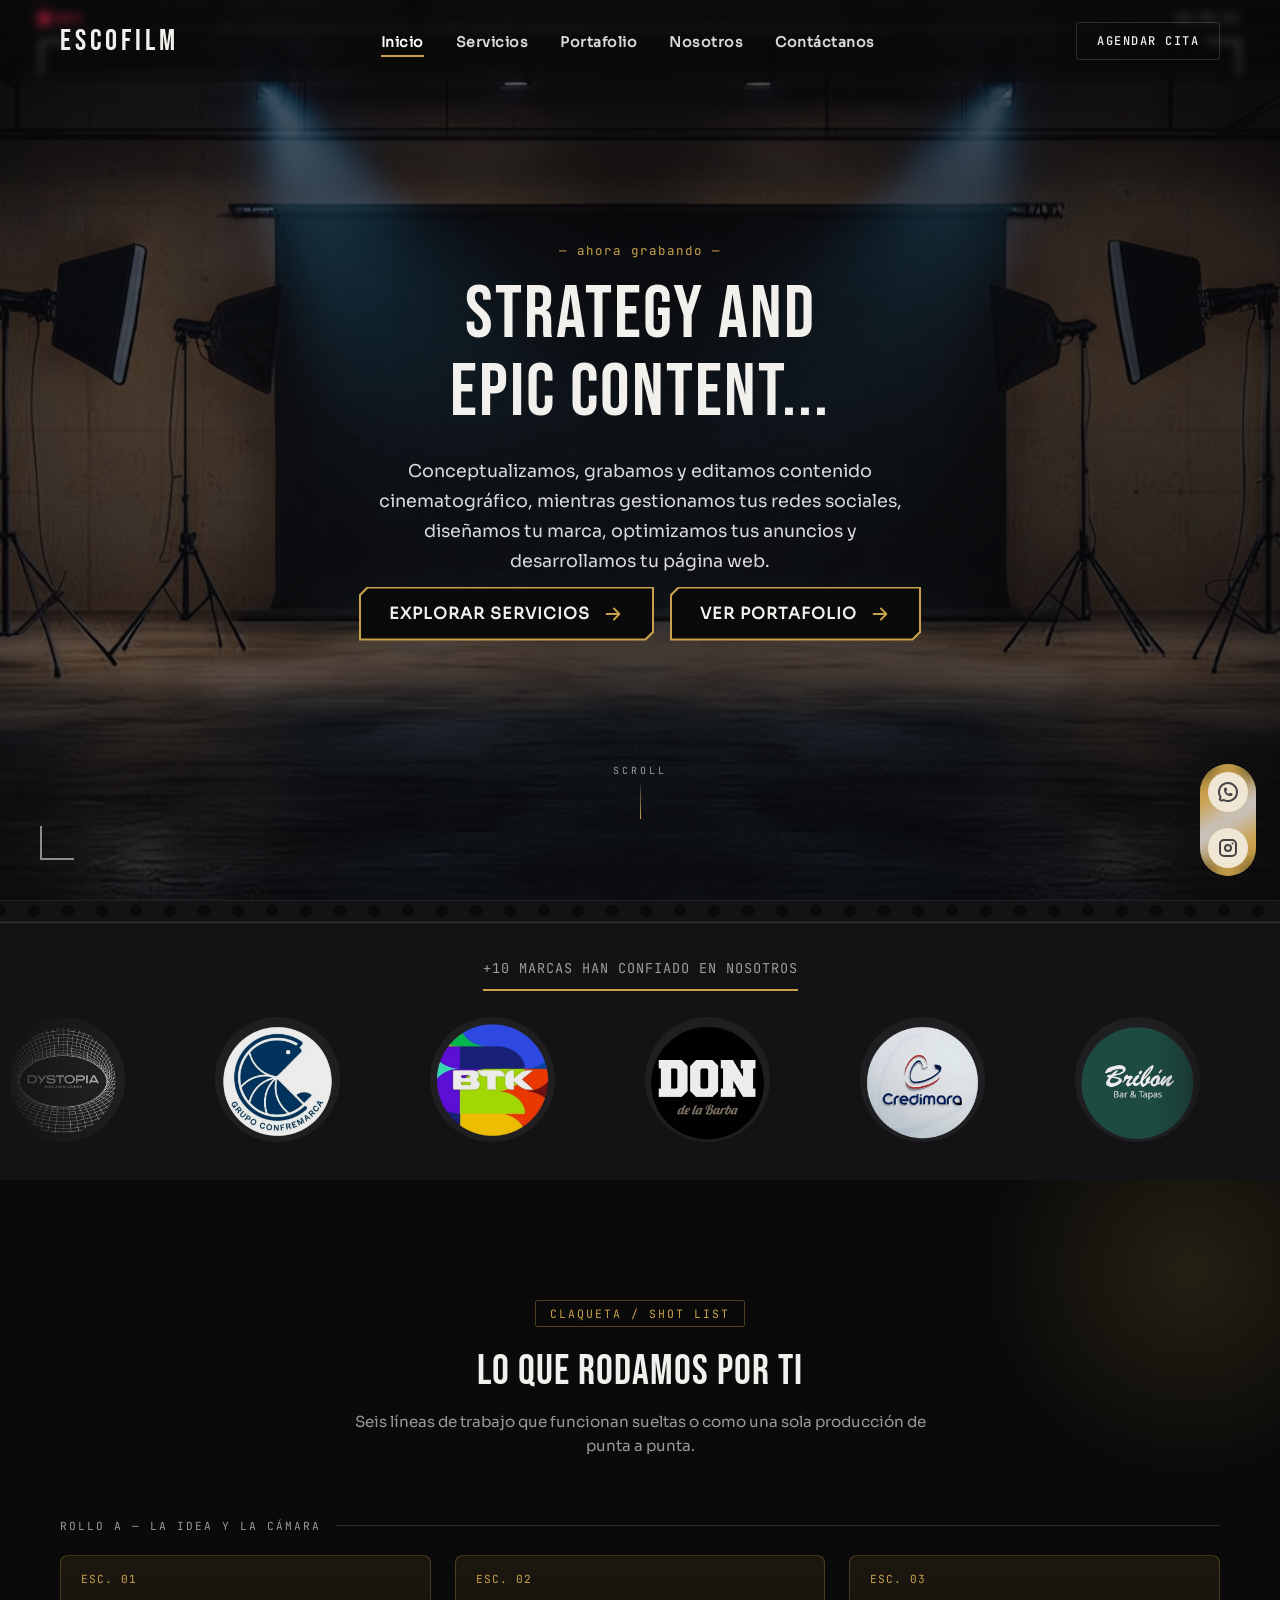
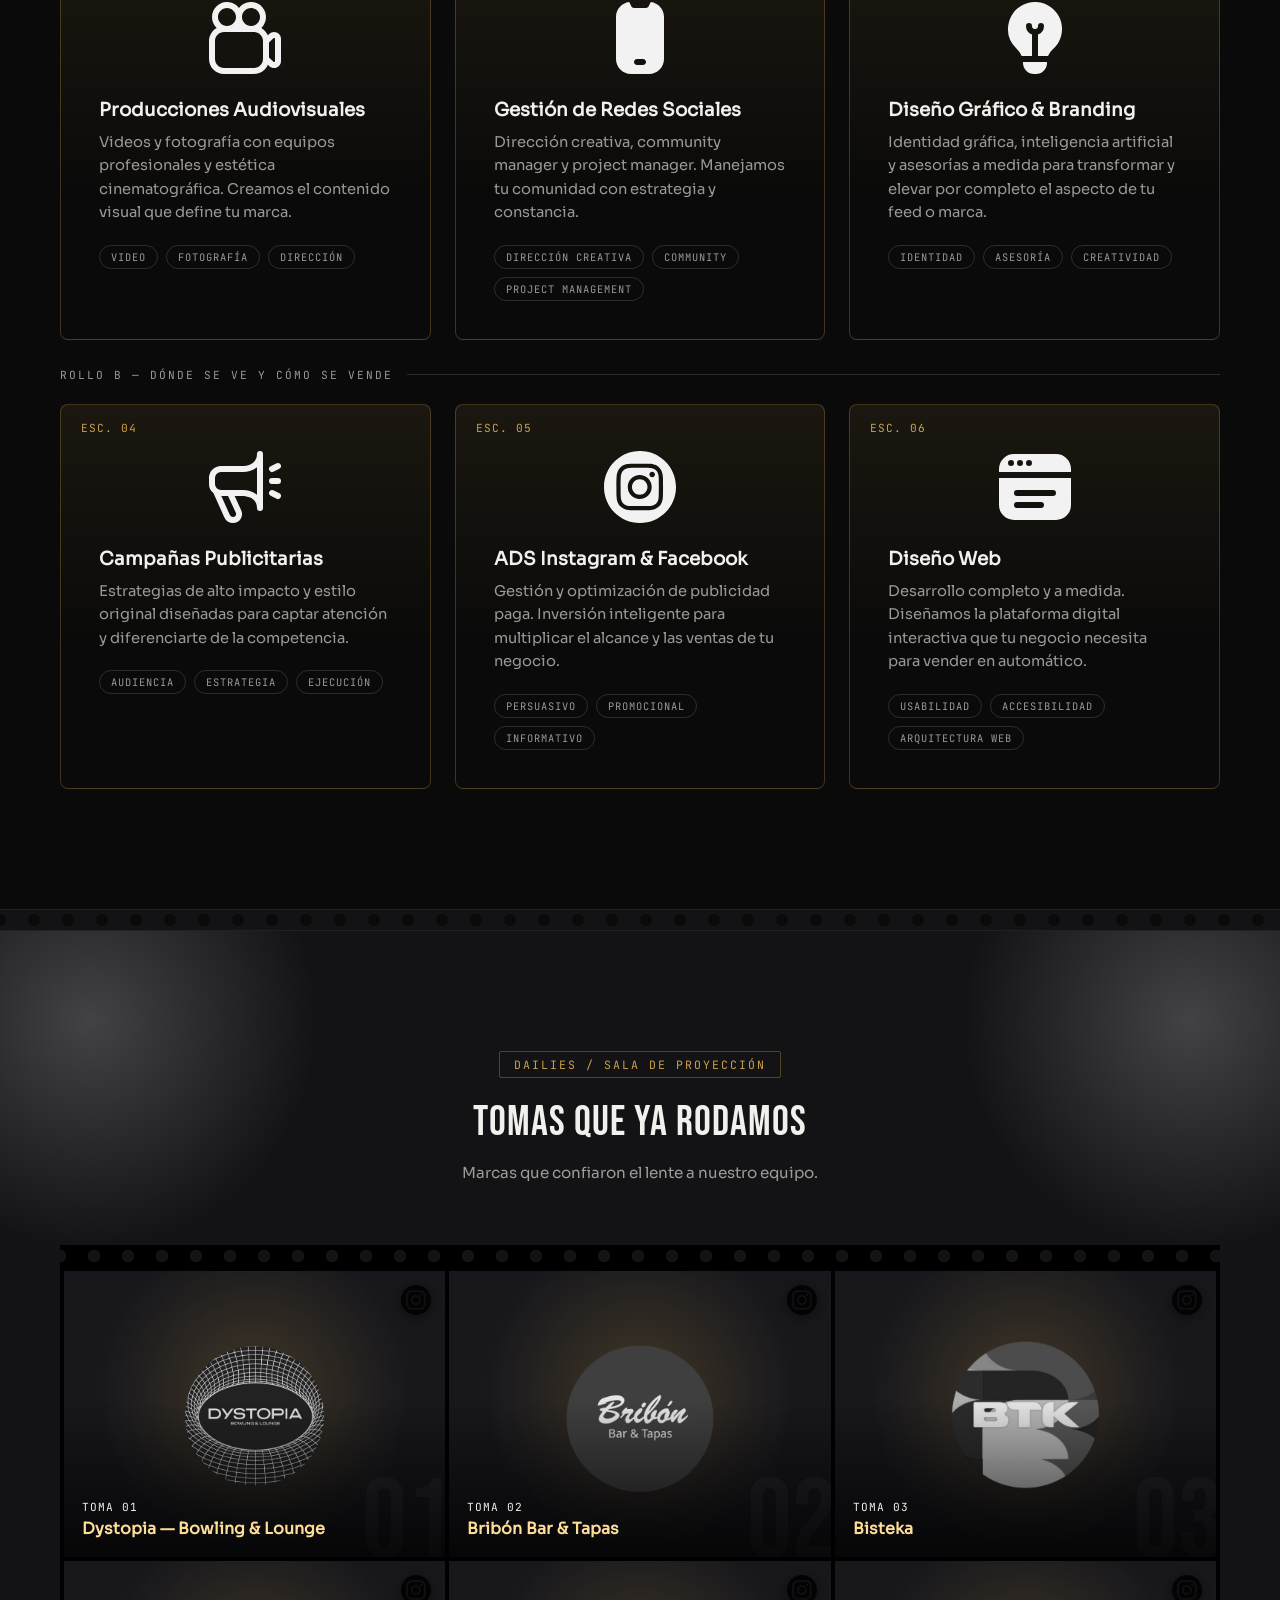
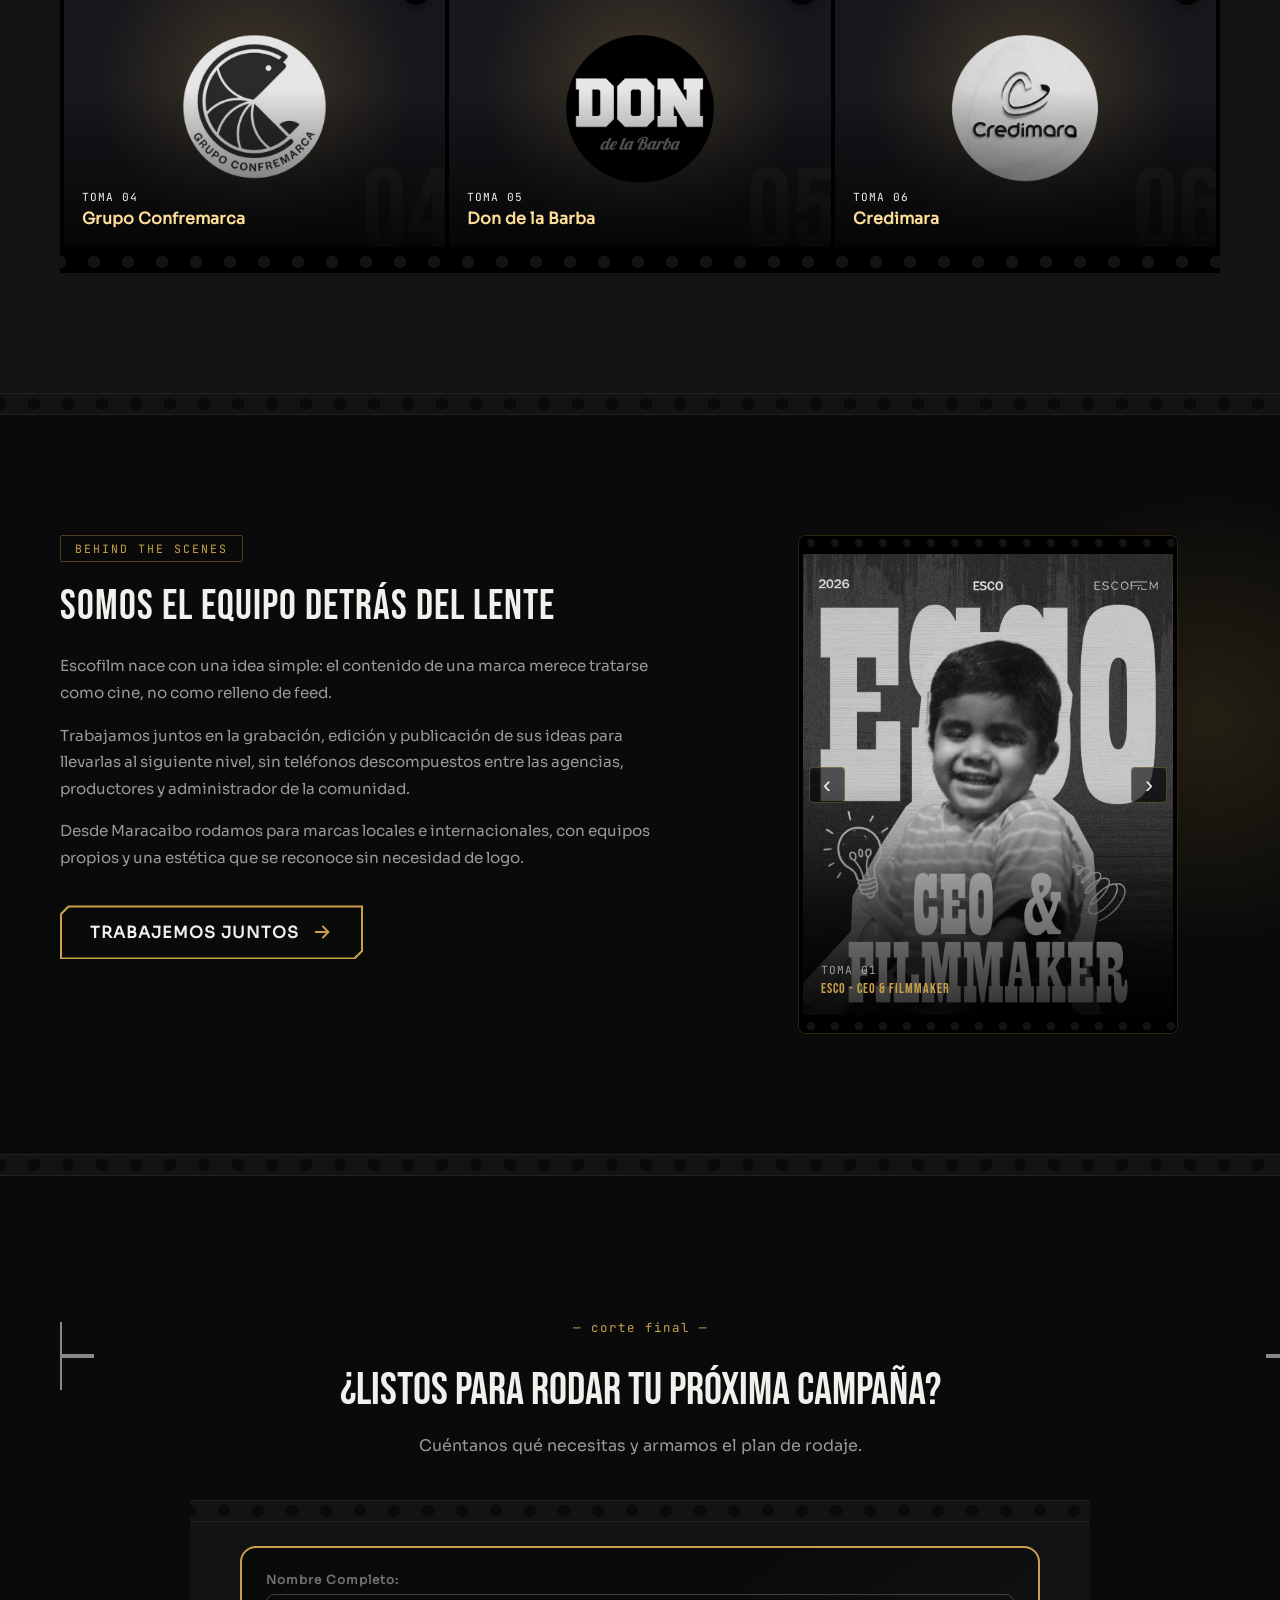
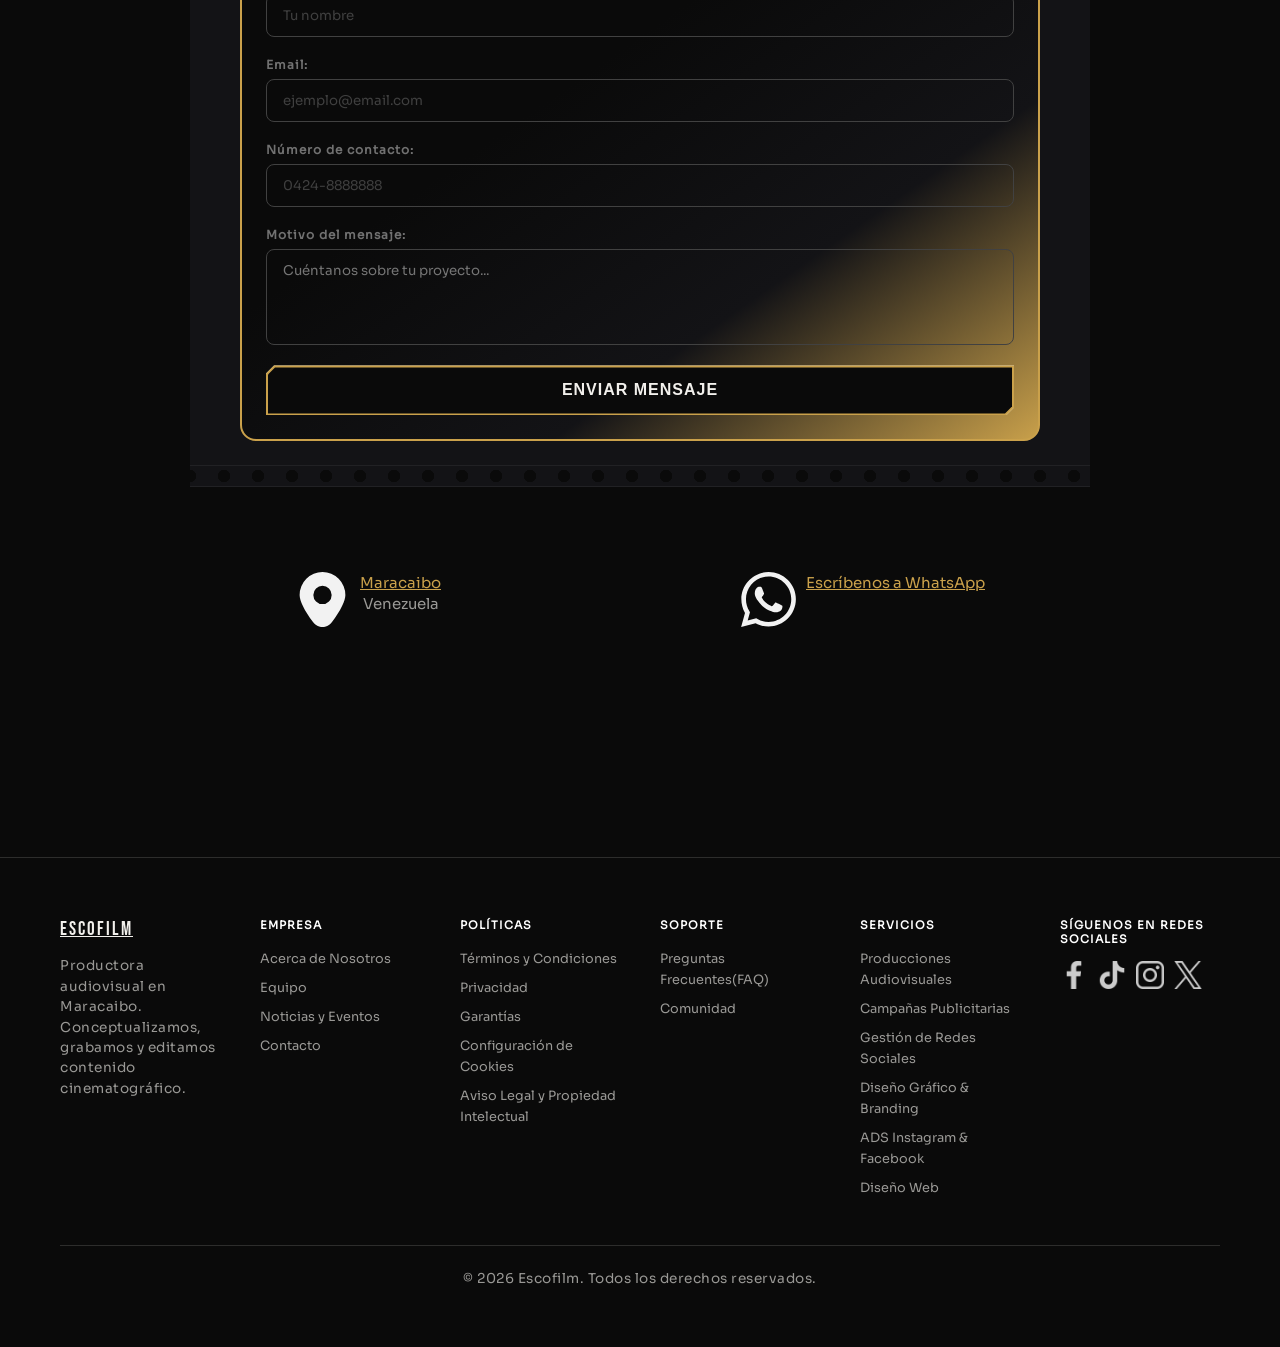
<file: index.html>
<!DOCTYPE html>
<html lang="es">
<head>
    <meta charset="UTF-8">
    <meta name="viewport" content="width=device-width, initial-scale=1.0">
    <title>ESCOFILM — Strategy and Epic Content</title>
    <meta name="description" content="Productora audiovisual en Maracaibo. Conceptualizamos, grabamos y editamos contenido cinematográfico, gestionamos redes sociales, diseñamos marcas y desarrollamos páginas web.">
    <link rel="stylesheet" href="styles.css">
    <link rel="preconnect" href="https://fonts.googleapis.com">
    <link rel="preconnect" href="https://fonts.gstatic.com" crossorigin>
    <link href="https://fonts.googleapis.com/css2?family=Montserrat:wght@300;400;600;700&family=Bebas+Neue&family=JetBrains+Mono:wght@400;500;700&display=swap" rel="stylesheet">
</head>
<body>

    <!-- PRELOADER 
         solo aparece si la carga se alarga (ver script.js).
    -->
    <div class="preloader" id="preloader" role="status" aria-label="Cargando">
        <div class="loader-spinner">
            <svg class="gegga" aria-hidden="true" focusable="false">
                <defs>
                    <filter id="escofilm-loader-goo">
                        <feGaussianBlur in="SourceGraphic" stdDeviation="7" result="blur"></feGaussianBlur>
                        <feColorMatrix in="blur" mode="matrix" values="1 0 0 0 0 0 1 0 0 0 0 0 1 0 0 0 0 0 20 -10" result="inreGegga"></feColorMatrix>
                        <feComposite in="SourceGraphic" in2="inreGegga" operator="atop"></feComposite>
                    </filter>
                </defs>
            </svg>

            <svg class="snurra" width="200" height="200" viewBox="0 0 200 200" aria-hidden="true" focusable="false">
                <defs>
                    <linearGradient id="escofilm-loader-stops">
                        <stop class="stopp1" offset="0"></stop>
                        <stop class="stopp2" offset="1"></stop>
                    </linearGradient>
                    <linearGradient y2="160" x2="160" y1="40" x1="40" gradientUnits="userSpaceOnUse" id="escofilm-loader-gradient" href="#escofilm-loader-stops" xlink:href="#escofilm-loader-stops"></linearGradient>
                </defs>
                <path class="halvan" d="m 164,100 c 0,-35.346224 -28.65378,-64 -64,-64 -35.346224,0 -64,28.653776 -64,64 0,35.34622 28.653776,64 64,64 35.34622,0 64,-26.21502 64,-64 0,-37.784981 -26.92058,-64 -64,-64 -37.079421,0 -65.267479,26.922736 -64,64 1.267479,37.07726 26.703171,65.05317 64,64 37.29683,-1.05317 64,-64 64,-64"></path>
                <circle class="strecken" cx="100" cy="100" r="64"></circle>
            </svg>

            <svg class="skugga" width="200" height="200" viewBox="0 0 200 200" aria-hidden="true" focusable="false">
                <path class="halvan" d="m 164,100 c 0,-35.346224 -28.65378,-64 -64,-64 -35.346224,0 -64,28.653776 -64,64 0,35.34622 28.653776,64 64,64 35.34622,0 64,-26.21502 64,-64 0,-37.784981 -26.92058,-64 -64,-64 -37.079421,0 -65.267479,26.922736 -64,64 1.267479,37.07726 26.703171,65.05317 64,64 37.29683,-1.05317 64,-64 64,-64"></path>
                <circle class="strecken" cx="100" cy="100" r="64"></circle>
            </svg>
        </div>
    </div>

    <a class="skip-link" href="#inicio">Saltar al contenido</a>

    <!-- HEADER -->
<header class="main-header">
    <a href="#inicio" class="logo">ESCOFILM</a>

    <nav class="main-nav" id="mainNav">
        <button class="nav-close" id="navClose" aria-label="Cerrar menú">
            ✕
        </button>
        
        <ul>
            <li><a href="#inicio" class="active">Inicio</a></li>
            <li><a href="#servicios">Servicios</a></li>
            <li><a href="#portafolio">Portafolio</a></li>
            <li><a href="#nosotros">Nosotros</a></li>
            <li><a href="#contacto">Contáctanos</a></li>
            <li class="nav-cta-mobile"><a href="#contacto">Agendar Cita</a></li>
        </ul>
    </nav>

    <a href="https://calendar.app.google/oNw9YKqZztcAcxQv5" class="btn-header" target="_blank">Agendar Cita</a>

    <button class="nav-toggle" id="navToggle" aria-label="Abrir menú" aria-expanded="false" aria-controls="mainNav">
        <span></span>
        <span></span>
        <span></span>
    </button>
</header>

    <!-- HERO -->
    <main class="hero" id="inicio">
        <div class="video-container">
            <img src="src/wallpaper-hero.png" alt="" class="hero-image">
            <div class="overlay"></div>
            <div class="grain"></div>
            <div class="letterbox-top" aria-hidden="true"></div>
            <div class="letterbox-bottom" aria-hidden="true"></div>
        </div>

        <div class="viewfinder-frame" aria-hidden="true">
            <span class="corner tl"></span>
            <span class="corner tr"></span>
            <span class="corner bl"></span>
            <span class="corner br"></span>
            <span class="frame-tag frame-tag-left rec-indicator">
                <span class="rec-dot"></span>
                <span class="rec-label">REC</span>
            </span>
            <span class="frame-tag frame-tag-right" id="timecode">00:00:00</span>
        </div>

        <div class="hero-content">
            <span class="eyebrow">— ahora grabando —</span>
            <h1>STRATEGY AND<br>EPIC CONTENT...</h1>
            <p>
                Conceptualizamos, grabamos y editamos contenido cinematográfico, mientras gestionamos tus redes sociales, diseñamos tu marca, optimizamos tus anuncios y desarrollamos tu página web.
            </p>
            <div class="hero-actions">
                <a href="#servicios" class="cta-button">
                    <span>EXPLORAR SERVICIOS</span>
                    <svg fill="none" viewBox="0 0 24 24" class="arrow" aria-hidden="true" focusable="false">
                        <path stroke-linejoin="round" stroke-linecap="round" stroke-width="2" stroke="currentColor" d="M5 12h14M13 6l6 6-6 6"></path>
                    </svg>
                </a>
                <a href="#portafolio" class="cta-button">
                    <span>VER PORTAFOLIO</span>
                    <svg fill="none" viewBox="0 0 24 24" class="arrow" aria-hidden="true" focusable="false">
                        <path stroke-linejoin="round" stroke-linecap="round" stroke-width="2" stroke="currentColor" d="M5 12h14M13 6l6 6-6 6"></path>
                    </svg>
                </a>
            </div>
        </div>

        <a href="#servicios" class="scroll-cue" aria-label="Bajar a servicios">
            <span class="scroll-cue-text">SCROLL</span>
            <span class="scroll-cue-line" aria-hidden="true"></span>
        </a>
    </main>

    <div class="film-perf" aria-hidden="true"></div>

    <!-- TRUST BAR / MARQUEE DE MARCAS -->
        <section class="lower-section" aria-label="Marcas que han confiado en nosotros">
            <div class="client-count">+10 marcas han confiado en nosotros</div>

            <div class="marquee" id="brandMarquee">
                <div class="marquee-track" id="marqueeTrack">
                    <div class="marquee-group">
                        <img src="src/dystopia.png" class="social-link" alt="Dystopia Bowling &amp; Lounge" title="Dystopia Bowling & Lounge">
                        <img src="src/confremarca.png" class="social-link" alt="Grupo Confremarca" title="Grupo Confremarca">
                        <img src="src/btk.png" class="social-link" alt="Bisteka" title="Bisteka">
                        <img src="src/dondelabarba.png" class="social-link" alt="Don de la Barba" title="Don de la Barba">
                        <img src="src/credimara.png" class="social-link" alt="Credimara" title="Credimara">
                        <img src="src/bribon.png" alt="Bribón Bar & Tapas" class="social-link" alt="Bisteka" title="Bisteka">
                    </div>
                </div>
            </div>
        </section>

    <!-- SERVICIOS -->
    <section class="services" id="servicios">
        <div class="section-heading">
            <span class="slate-tag">CLAQUETA / SHOT LIST</span>
            <h2>Lo que rodamos por ti</h2>
            <p class="section-sub">Seis líneas de trabajo que funcionan sueltas o como una sola producción de punta a punta.</p>
        </div>

        <div class="services-grid">
            <span class="shot-act-label">ROLLO A — LA IDEA Y LA CÁMARA</span>

            <article class="service-card service-card--feature">
                <span class="shot-code">ESC. 01</span>
                <div class="service-icon">
                    <img src="src/servicios/camera-movie.svg" alt="">
                </div>
                <h3>Producciones Audiovisuales</h3>
                <p>Videos y fotografía con equipos profesionales y estética cinematográfica. Creamos el contenido visual que define tu marca.</p>
                <ul class="service-tags">
                    <li>Video</li>
                    <li>Fotografía</li>
                    <li>Dirección</li>
                </ul>
            </article>

            <article class="service-card service-card--feature">
                <span class="shot-code">ESC. 02</span>
                <div class="service-icon">
                    <img src="src/servicios/mobile-notch.svg" alt="">
                </div>
                <h3>Gestión de Redes Sociales</h3>
                <p>Dirección creativa, community manager y project manager. Manejamos tu comunidad con estrategia y constancia.</p>
                <ul class="service-tags">
                    <li>Dirección creativa</li>
                    <li>Community</li>
                    <li>Project management</li>
                </ul>
            </article>

            <article class="service-card service-card--feature service-card--last-in-act">
                <span class="shot-code">ESC. 03</span>
                <div class="service-icon">
                    <img src="src/servicios/bulb.svg" alt="">
                </div>
                <h3>Diseño Gráfico &amp; Branding</h3>
                <p>Identidad gráfica, inteligencia artificial y asesorías a medida para transformar y elevar por completo el aspecto de tu feed o marca.</p>
                <ul class="service-tags">
                    <li>Identidad</li>
                    <li>Asesoría</li>
                    <li>Creatividad</li>
                </ul>
            </article>

            <span class="shot-act-label">ROLLO B — DÓNDE SE VE Y CÓMO SE VENDE</span>

            <article class="service-card service-card--feature service-card--last-in-act">
                <span class="shot-code">ESC. 04</span>
                <div class="service-icon">
                    <img src="src/servicios/megafono.svg" alt="">
                </div>
                <h3>Campañas Publicitarias</h3>
                <p>Estrategias de alto impacto y estilo original diseñadas para captar atención y diferenciarte de la competencia.</p>

                <ul class="service-tags">
                    <li>Audiencia</li>
                    <li>Estrategia</li>
                    <li>Ejecución</li>
                </ul>
            </article>

            <article class="service-card service-card--feature service-card--last-in-act">
                <span class="shot-code">ESC. 05</span>
                <div class="service-icon">
                    <img src="src/servicios/instagram-circle.svg" alt="">
                </div>
                <h3>ADS Instagram &amp; Facebook</h3>
                <p>Gestión y optimización de publicidad paga. Inversión inteligente para multiplicar el alcance y las ventas de tu negocio.</p>
                <ul class="service-tags">
                    <li>Persuasivo</li>
                    <li>Promocional</li>
                    <li>Informativo</li>
                </ul>
            </article>

            <article class="service-card service-card--feature service-card--last-in-act">
                <span class="shot-code">ESC. 06</span>
                <div class="service-icon">
                    <img src="src/servicios/browser.svg" alt="">
                </div>
                <h3>Diseño Web</h3>
                <p>Desarrollo completo y a medida. Diseñamos la plataforma digital interactiva que tu negocio necesita para vender en automático.</p>
                <ul class="service-tags">
                    <li>Usabilidad</li>
                    <li>Accesibilidad</li>
                    <li>Arquitectura Web</li>
                </ul>
            </article>
        </div>
    </section>

    <div class="film-perf" aria-hidden="true"></div>

    <!-- PORTAFOLIO  -->
    <section class="portfolio" id="portafolio">
        <div class="section-heading">
            <span class="slate-tag">DAILIES / SALA DE PROYECCIÓN</span>
            <h2>Tomas que ya rodamos</h2>
            <p class="section-sub">Marcas que confiaron el lente a nuestro equipo.</p>
        </div>

        <div class="filmstrip">
            <div class="film-perf" aria-hidden="true"></div>

            <div class="reel-grid">
                <!-- TOMA 01: DYSTOPIA -->
                <article class="reel-card reel-card--modal">
                    <button type="button" class="reel-trigger" data-reel-src="https://www.instagram.com/reel/C0HeNn6OLgq/embed" data-reel-title="Dystopia — Bowling &amp; Lounge" data-reel-take="TOMA 01" aria-haspopup="dialog" aria-label="Ver reel de Dystopia — Bowling &amp; Lounge">
                        <img src="src/dystopia.png" alt="Dystopia — Bowling &amp; Lounge">
                        <span class="reel-play" aria-hidden="true">
                            <img src="src/servicios/instagram-circle.svg" alt="">
                        </span>
                        <div class="reel-overlay">
                            <span class="reel-take">TOMA 01</span>
                            <span class="reel-name">Dystopia — Bowling &amp; Lounge</span>
                        </div>
                    </button>
                </article>

                <!-- TOMA 02: Bribón Bar & Tapas -->
                <article class="reel-card reel-card--modal">
                    <button type="button" class="reel-trigger" data-reel-src="https://www.instagram.com/reel/DHtvbsiyIin/embed" data-reel-title="Bribón Bar & Tapas" data-reel-take="TOMA 02" aria-haspopup="dialog" aria-label="Ver de Coolmood Kids">
                        <img src="src/bribon.png" alt="Bribón Bar & Tapas">
                        <span class="reel-play" aria-hidden="true">
                            <img src="src/servicios/instagram-circle.svg" alt="">
                        </span>
                        <div class="reel-overlay">
                            <span class="reel-take">TOMA 02</span>
                            <span class="reel-name">Bribón Bar & Tapas</span>
                        </div>
                    </button>
                </article>

                <!-- TOMA 03: BISTEKA  -->
                <article class="reel-card reel-card--modal">
                    <button type="button" class="reel-trigger" data-reel-src="https://www.instagram.com/reel/DDpba7dOwKM/embed" data-reel-title="Bisteka" data-reel-take="TOMA 03" aria-haspopup="dialog" aria-label="Ver reel de Bisteka">
                        <img src="src/btk.png" alt="Bisteka">
                        <span class="reel-play" aria-hidden="true">
                            <img src="src/servicios/instagram-circle.svg" alt="">
                        </span>
                        <div class="reel-overlay">
                            <span class="reel-take">TOMA 03</span>
                            <span class="reel-name">Bisteka</span>
                        </div>
                    </button>
                </article>

                <!-- TOMA 04: GRUPO CONFREMARCA -->
                <article class="reel-card reel-card--modal">
                    <button type="button" class="reel-trigger" data-reel-src="https://www.instagram.com/reel/DGT6MGeyAVK/embed" data-reel-title="Grupo Confremarca" data-reel-take="TOMA 04" aria-haspopup="dialog" aria-label="Ver reel de Grupo Confremarca">
                        <img src="src/confremarca.png" alt="Grupo Confremarca">
                        <span class="reel-play" aria-hidden="true">
                            <img src="src/servicios/instagram-circle.svg" alt="">
                        </span>
                        <div class="reel-overlay">
                            <span class="reel-take">TOMA 04</span>
                            <span class="reel-name">Grupo Confremarca</span>
                        </div>
                    </button>
                </article>

                <!-- TOMA 05: DON DE LA BARBA  -->
                <article class="reel-card reel-card--modal">
                    <button type="button" class="reel-trigger" data-reel-src="https://www.instagram.com/p/DHZFvPvyRHc/embed" data-reel-title="Don de la Barba" data-reel-take="TOMA 05" aria-haspopup="dialog" aria-label="Ver de Don de la Barba">
                        <img src="src/dondelabarba.png" alt="Don de la Barba">
                        <span class="reel-play" aria-hidden="true">
                            <img src="src/servicios/instagram-circle.svg" alt="">
                        </span>
                        <div class="reel-overlay">
                            <span class="reel-take">TOMA 05</span>
                            <span class="reel-name">Don de la Barba</span>
                        </div>
                    </button>
                </article>

                <!-- TOMA 06: CREDIMARA -->
                <article class="reel-card reel-card--modal">
                    <button type="button" class="reel-trigger" data-reel-src="https://www.instagram.com/reel/DKNect0ojRM/embed" data-reel-title="Credimara" data-reel-take="TOMA 06" aria-haspopup="dialog" aria-label="Ver reel de Credimara">
                        <img src="src/credimara.png" alt="Credimara">
                        <span class="reel-play" aria-hidden="true">
                            <img src="src/servicios/instagram-circle.svg" alt="">
                        </span>
                        <div class="reel-overlay">
                            <span class="reel-take">TOMA 06</span>
                            <span class="reel-name">Credimara</span>
                        </div>
                    </button>
                </article>
            </div>

            <div class="film-perf" aria-hidden="true"></div>
        </div>
    </section>

    <div class="film-perf" aria-hidden="true"></div>

    <!-- NOSOTROS -->
<section class="about" id="nosotros">
        <div class="about-inner">
            <div class="about-copy">
                <span class="slate-tag">BEHIND THE SCENES</span>
                <h2>Somos el equipo detrás del lente</h2>
                <p class="about-lead">
                    Escofilm nace con una idea simple: el contenido de una marca merece tratarse como cine, no como relleno de feed.
                </p>
                <p>
                    Trabajamos juntos en la grabación, edición y publicación de sus ideas para llevarlas al siguiente nivel, sin teléfonos descompuestos entre las agencias, productores y administrador de la comunidad.
                </p>
                <p>
                    Desde Maracaibo rodamos para marcas locales e internacionales, con equipos propios y una estética que se reconoce sin necesidad de logo.
                </p>
                <a href="#contacto" class="cta-button">
                    <span>TRABAJEMOS JUNTOS</span>
                    <svg fill="none" viewBox="0 0 24 24" class="arrow" aria-hidden="true" focusable="false">
                        <path stroke-linejoin="round" stroke-linecap="round" stroke-width="2" stroke="currentColor" d="M5 12h14M13 6l6 6-6 6"></path>
                    </svg>
                </a>
            </div>
        
            <aside class="about-sheet about-filmstrip" aria-label="Equipo de trabajo">
                <div class="about-perf top" aria-hidden="true"></div>

                <div class="about-carousel-container">
                    <button type="button" class="about-nav-btn about-prev" aria-label="Miembro anterior">‹</button>

                    <div class="about-track" id="aboutTrack">
                        <!-- Miembro 1 -->
                        <div class="about-team-card">
                            <img src="src/equipo/esco.jpg" alt="Esco - CEO & Filmmaker">
                            <div class="about-team-overlay">
                                <span class="about-take">TOMA 01</span>
                                <span class="about-name">ESCO - CEO & FILMMAKER</span>
                            </div>
                        </div>
                        <!-- Miembro 2 -->
                        <div class="about-team-card">
                            <img src="src/equipo/dayita.jpg" alt="Dayita - Graphic Designer and Content C.">
                            <div class="about-team-overlay">
                                <span class="about-take">TOMA 02</span>
                                <span class="about-name">DAYITA — GRAPHIC DESIGNER & CONTENT C.</span>
                            </div>
                        </div>

                        <!-- Miembro 3 -->
                        <div class="about-team-card">
                            <img src="src/equipo/dianita.jpg" alt="Dianita - Notion Manager">
                            <div class="about-team-overlay">
                                <span class="about-take">TOMA 03</span>
                                <span class="about-name">DIANITA - NOTION MANAGER</span>
                            </div>
                        </div>

                        <!-- Miembro 4 -->
                        
                        <div class="about-team-card">
                            <img src="src/equipo/alan.jpg" alt="Alan - Cámara">
                            <div class="about-team-overlay">
                                <span class="about-take">TOMA 04</span>
                                <span class="about-name">ALAN — CÁMARA</span>
                            </div>
                        </div>

                        <!-- Miembro 5 -->
                        <div class="about-team-card">
                            <img src="src/equipo/fabi.jpg" alt="Fabi - Community Manager">
                            <div class="about-team-overlay">
                                <span class="about-take">TOMA 05</span>
                                <span class="about-name">FABI - COMMUNITY MANAGER</span>
                            </div>
                        </div>

                        <!-- Miembro 6 -->
                        <div class="about-team-card">
                            <img src="src/equipo/fabi2.0.jpg" alt="Fabi 2.0 - Content Creator">
                            <div class="about-team-overlay">
                                <span class="about-take">TOMA 06</span>
                                <span class="about-name">Fabi 2.0 - CONTENT CREATOR</span>
                            </div>
                        </div>

                        <!-- Miembro 7 -->
                        <div class="about-team-card">
                            <img src="src/equipo/fran.jpg" alt="Fran - Graphic Designer">
                            <div class="about-team-overlay">
                                <span class="about-take">TOMA 07</span>
                                <span class="about-name">FRAN - GRAPHIC DESIGNER</span>
                            </div>
                        </div>

                        <!-- Miembro 8 -->
                        <div class="about-team-card">
                            <img src="src/equipo/franchi.jpg" alt="Franchi - Production Assistant">
                            <div class="about-team-overlay">
                                <span class="about-take">TOMA 08</span>
                                <span class="about-name">FRANCHI — PRODUCTION ASSISTANT</span>
                            </div>
                        </div>

                        <!-- Miembro 9 -->
                        <div class="about-team-card">
                            <img src="src/equipo/kathe.jpg" alt="Kathe - Community Manager">
                            <div class="about-team-overlay">
                                <span class="about-take">TOMA 09</span>
                                <span class="about-name">KATHE - COMMUNITY MANAGER</span>
                            </div>
                        </div>

                        <!-- Miembro 10 -->
                        <div class="about-team-card">
                            <img src="src/equipo/luisbra.jpg" alt="Luisbra - Filmmaker">
                            <div class="about-team-overlay">
                                <span class="about-take">TOMA 10</span>
                                <span class="about-name">LUISBRA - FILMMAKER</span>
                            </div>
                        </div>

                        <!-- Miembro 11 -->
                        <div class="about-team-card">
                            <img src="src/equipo/rosi.jpg" alt="Rosi - Creative Director & Strategy">
                            <div class="about-team-overlay">
                                <span class="about-take">TOMA 11</span>
                                <span class="about-name">ROSI - CREATIVE DIRECTOR & STRATEGY</span>
                            </div>
                        </div>

                        <!-- Miembro 12 -->
                        <div class="about-team-card">
                            <img src="src/equipo/salva.jpg" alt="Salvatore - Graphic Designer & VFX">
                            <div class="about-team-overlay">
                                <span class="about-take">TOMA 12</span>
                                <span class="about-name">SALVATORE — VFX & DISEÑO</span>
                            </div>
                        </div>

                        <!-- Miembro 13 -->
                        <div class="about-team-card">
                            <img src="src/equipo/teffy.jpg" alt="Teffy - Host & Model">
                            <div class="about-team-overlay">
                                <span class="about-take">TOMA 13</span>
                                <span class="about-name">TEFFY - HOST & MODEL</span>
                            </div>
                        </div>

                        <!-- Miembro 14 -->
                        <div class="about-team-card">
                            <img src="src/equipo/valen.jpg" alt="Valen - Graphic Designer">
                            <div class="about-team-overlay">
                                <span class="about-take">TOMA 14</span>
                                <span class="about-name">VALEN - GRAPHIC DESIGNER</span>
                            </div>
                        </div>
                    </div>

                    <button type="button" class="about-nav-btn about-next" aria-label="Siguiente miembro">›</button>
                </div>

                <div class="about-perf bottom" aria-hidden="true"></div>
            </aside>    
        </div>
    </section>
    <div class="film-perf" aria-hidden="true"></div>

<!-- CONTACTO -->
<section class="contact" id="contacto">
    <div class="viewfinder-frame contact-frame" aria-hidden="true">
        <span class="corner tl"></span>
        <span class="corner tr"></span>
        <span class="corner bl"></span>
        <span class="corner br"></span>
    </div>

    <span class="eyebrow">— corte final —</span>
    <h2>¿Listos para rodar tu próxima campaña?</h2>
    <p>Cuéntanos qué necesitas y armamos el plan de rodaje.</p>


    <!-- Modal de Contacto / Formulario -->

    <div class="film-perf" aria-hidden="true"></div>
    <div class="modalContainer">


        <div class="modal" id="modal" role="dialog" aria-modal="true" aria-labelledby="modalTitle">
            <div class="form-container">
                
                
                
                <form class="form" id="citaForm">
                    <div class="form-group">
                        <label for="name" class="footer-title">Nombre Completo:</label>
                        <input type="text" id="name" name="name" placeholder="Tu nombre" required>
                    </div>
                    
                    <div class="form-group">
                        <label for="email" class="footer-title">Email:</label>
                        <input type="email" id="email" name="email" placeholder="ejemplo@email.com" required>
                    </div>
                
                    <div class="form-group">
                        <label for="phone" class="footer-title">Número de contacto:</label>
                        <input type="tel" id="phone" name="phone" placeholder="0424-8888888" pattern="[0-9]{4}-[0-9]{7}" required>
                    </div>
                    
                    <div class="form-group">
                        <label for="textarea" class="footer-title">Motivo del mensaje:</label>
                        <textarea name="textarea" id="textarea" rows="5" maxlength="1000" placeholder="Cuéntanos sobre tu proyecto..." required></textarea>
                    </div>

                    <button class="cta-button" type="submit">
                        <span>ENVIAR MENSAJE</span>
                    </button>
                </form>
            </div>
        </div>

    </div>
    <div class="film-perf" aria-hidden="true"></div>
    
    <!-- Tarjetas de datos de contacto directos -->
    <div class="contactoEsco">
        <div class="contact-card">
            <div class="content">
                <div class="contact-icon">
                    <img src="src/servicios/marcador.svg" alt="" aria-hidden="true" class="icon">
                </div>
                <div class="details">
                    <p><a href="https://maps.google.com" target="_blank" rel="noopener" class="contacto-card">Maracaibo</a></p>
                    <p>Venezuela</p>
                </div>
            </div>

            <div class="content">
                <div class="contact-icon">
                    <img src="src/servicios/whatsapp.svg" alt="" aria-hidden="true" class="icon">
                </div>
                <div class="details">
                    <p><a href="https://wa.me/58xxxxxxxxx" target="_blank" rel="noopener">Escríbenos a WhatsApp</a></p>
                </div>
            </div>
        </div>
    </div>
</section>

     
    </section>


    <!-- FOOTER -->
    <footer class="main-footer">
    <div class="footer-container">
        <!-- Logo y descripción -->
        <div class="footer-col">
            <a href="#inicio" class="logo-area">
                <div class="logo-title">ESCOFILM</div>
            </a>
            <p class="footer-desc">Productora audiovisual en Maracaibo. Conceptualizamos, grabamos y editamos contenido cinematográfico.</p>
        </div>

        <!-- Links -->
        <div class="footer-col">
            <h4 class="footer-title">EMPRESA</h4>
            <ul class="footer-links">
                <li><a href="#">Acerca de Nosotros</a></li>
                <li><a href="#">Equipo</a></li>
                <li><a href="#">Noticias y Eventos</a></li>
                <li><a href="#">Contacto</a></li>
            </ul>
        </div>

        <div class="footer-col">
            <h4 class="footer-title">POLÍTICAS</h4>
            <ul class="footer-links">
                <li><a href="#">Términos y Condiciones</a></li>
                <li><a href="#">Privacidad</a></li>
                <li><a href="#">Garantías</a></li>
                <li><a href="#">Configuración de Cookies</a></li>
                <li><a href="#">Aviso Legal y Propiedad Intelectual</a></li>
            </ul>
        </div>

        <div class="footer-col">
            <h4 class="footer-title">SOPORTE</h4>
            <ul class="footer-links">
                <li><a href="#">Preguntas Frecuentes(FAQ)</a></li>
                <li><a href="#">Comunidad</a></li>
            </ul>
        </div>

        <div class="footer-col">
            <h4 class="footer-title">SERVICIOS</h4>
            <ul class="footer-links">
                <li><a href="#">Producciones Audiovisuales</a></li>
                <li><a href="#">Campañas Publicitarias</a></li>
                <li><a href="#">Gestión de Redes Sociales</a></li>
                <li><a href="#">Diseño Gráfico & Branding</a></li>
                <li><a href="#">ADS Instagram & Facebook</a></li>
                <li><a href="#">Diseño Web</a></li>
            </ul>
        </div>

        <!-- Social -->
        <div class="footer-col">
            <h4 class="footer-title">SÍGUENOS EN REDES SOCIALES</h4>
            <div class="social-row">
                <a href="#"><img src="src/facebook.png" alt="FB"></a>
                <a href="#"><img src="src/tiktok.png" alt="TK"></a>
                <a href="#"><img src="src/instagram.png" alt="IG"></a>
                <a href="#"><img src="src/X.png" alt="X"></a>
            </div>
        </div>
    </div>
    
    <div class="footer-bottom">
        <p>© <span id="year">2026</span> Escofilm. Todos los derechos reservados.</p>
    </div>
</footer>

    <!-- dock flotante.
         reemplazar los dos destinos por los reales de escofilm. -->
    <nav class="social-dock" aria-label="Redes sociales">
        <a class="social-dock-btn" href="https://wa.me/58XXXXXXXXXX" target="_blank" rel="noopener" aria-label="Escríbenos por WhatsApp">
            <svg class="social-dock-icon" xmlns="http://www.w3.org/2000/svg" viewBox="0 0 24 24" stroke-linejoin="round" stroke-linecap="round" stroke-width="2" stroke="currentColor" fill="none" aria-hidden="true" focusable="false">
                <path d="M3 21l1.65 -3.8a9 9 0 1 1 3.4 2.9l-5.05 .9"></path>
                <path d="M9 10a.5 .5 0 0 0 1 0v-1a.5 .5 0 0 0 -1 0v1a5 5 0 0 0 5 5h1a.5 .5 0 0 0 0 -1h-1a.5 .5 0 0 0 0 1"></path>
            </svg>
            <span class="social-dock-label" data-content="WhatsApp"></span>
        </a>

        <a class="social-dock-btn" href="https://instagram.com/escofilm/" target="_blank" rel="noopener" aria-label="Síguenos en Instagram">
            <svg class="social-dock-icon" xmlns="http://www.w3.org/2000/svg" viewBox="0 0 24 24" stroke-linejoin="round" stroke-linecap="round" stroke-width="2" stroke="currentColor" fill="none" aria-hidden="true" focusable="false">
                <path d="M4 8a4 4 0 0 1 4 -4h8a4 4 0 0 1 4 4v8a4 4 0 0 1 -4 4h-8a4 4 0 0 1 -4 -4z"></path>
                <path d="M9 12a3 3 0 1 0 6 0a3 3 0 0 0 -6 0"></path>
                <path d="M16.5 7.5l0 .01"></path>
            </svg>
            <span class="social-dock-label" data-content="Instagram"></span>
        </a>

        <div class="social-dock-backdrop" aria-hidden="true"></div>
    </nav>

    <!-- Modal para reproducir reels de Instagram sin salir de la página -->
    <div class="reel-modal-overlay" id="reelModalOverlay" role="dialog" aria-modal="true" aria-hidden="true">
        <div class="reel-modal">
            <div class="reel-modal-slate">
                <div class="reel-modal-slate-label">
                    <span class="dot" aria-hidden="true"></span>
                    <span id="reelModalTake">TOMA 01</span>
                </div>
                <h3 class="reel-modal-title" id="reelModalTitle">—</h3>
                <button type="button" class="reel-modal-close" id="reelModalClose" aria-label="Cerrar">✕</button>
            </div>
            <div class="reel-modal-embed">
                <iframe id="reelModalFrame" src="" title="Reel de Instagram" loading="lazy" allowtransparency="true"></iframe>
            </div>
        </div>
    </div>
    <!-- scriptxd 2 3 4 5-->
    <script src="script.js"></script>
</body>
</html>
</file>
<file: styles.css>
/* ==========================================================
   ESCOFILM
   Tokens:
   --black:        #0a0a0a  fondo base
   --charcoal:     #121214  paneles / secciones alternas
   --off-white:    #f2f0ec  texto principal (blanco cálido, no puro)
   --grey:         rgba(242,240,236,0.6)  texto secundario
   --tally:        #ff2d55  acento único de grabación (REC, timecode, claquetas) — confirmado por el cliente, se mantiene rojo
   --gold:         #caa14b  acento de marca — bordes, glows, hover (paleta oficial: negro/blanco/gris/dorado)
   --silver:       #c7c7cf  acento secundario — plata, para contraste sobre el dorado
   Tipografía:
   display -> 'Bebas Neue' (impactante, condensada)
   mono    -> 'JetBrains Mono' (timecodes, etiquetas, claquetas)
   body    -> 'Montserrat' (texto de lectura)

   Ritmo de secciones:
   hero (full-bleed) -> marquee (banda) -> servicios (grid roto 2/3/1)
   -> portafolio (tira de 3) -> nosotros (split) -> contacto (3 canales).
   Los fondos alternan black/charcoal para separar bloque de bloque.

   DATOS PARA CUANDO NOS TOQUE EXPLICAR EL DISEÑO DE LA PAGE
   ========================================================== */

* {
    margin: 0;
    padding: 0;
    box-sizing: border-box;
}
@font-face {
  font-family: 'Sora';
  src: url('font/Sora-Regular.ttf') format('truetype');
  font-weight: 400;
  font-style: normal;
  font-display: swap; 
}

:root {
    --black: #0a0a0a;
    --charcoal: #131316;
    --off-white: #f2f0ec;
    --grey: rgba(242, 240, 236, 0.62);
    --grey-faint: rgba(242, 240, 236, 0.15);
    --tally: #ff2d55;
    --selec: #caa14b;
    --gold: #caa14b;
    --silver: #c7c7cf;
    --mono: 'JetBrains Mono', monospace;
    --display: 'Bebas Neue', sans-serif;
    --body-font: 'Sora', sans-serif;
    --header-h: 84px;
}

html {
    scroll-behavior: smooth;
}

body {
    height: 100%;
    font-family: var(--body-font);
    color: var(--off-white);
    background-color: var(--black);
    overflow-x: hidden;
}

body.nav-open,
body.is-loading {
    overflow: hidden;
}

a {
    color: inherit;
}

::selection {
    background: var(--selec);
    color: var(--black);
}

:focus-visible {
    outline: 2px solid var(--tally);
    outline-offset: 3px;
}

section[id],
main[id] {
    scroll-margin-top: var(--header-h);
}

.skip-link {
    position: absolute;
    left: -9999px;
    top: 0;
    z-index: 200;
    background: var(--tally);
    color: #fff;
    padding: 12px 20px;
    font-family: var(--mono);
    font-size: 0.8rem;
    text-decoration: none;
}

.skip-link:focus {
    left: 0;
}

.preloader {
    position: fixed;
    inset: 0;
    z-index: 9999;
    display: flex;
    align-items: center;
    justify-content: center;
    background: var(--black);
    opacity: 0;
    visibility: hidden;
    transition: opacity 0.35s ease, visibility 0.35s ease;
}

.preloader.is-visible {
    opacity: 1;
    visibility: visible;
}

.loader-spinner {
    position: relative;
    width: 200px;
    height: 200px;
}

.loader-spinner .snurra,
.loader-spinner .skugga {
    position: absolute;
    top: 0;
    left: 0;
}

.gegga {
    width: 0;
    height: 0;
    position: absolute;
}

.snurra {
    filter: url(#escofilm-loader-goo);
}

.stopp1 {
    stop-color: var(--gold);
}

.stopp2 {
    stop-color: var(--silver);
}

.halvan {
    animation: Snurra1 10s infinite linear;
    stroke-dasharray: 180 800;
    fill: none;
    stroke: url(#escofilm-loader-gradient);
    stroke-width: 23;
    stroke-linecap: round;
}

.strecken {
    animation: Snurra1 3s infinite linear;
    stroke-dasharray: 26 54;
    fill: none;
    stroke: url(#escofilm-loader-gradient);
    stroke-width: 23;
    stroke-linecap: round;
}

.skugga {
    filter: blur(5px);
    opacity: 0.3;
    transform: translate(3px, 3px);
}

@keyframes Snurra1 {
    0% {
        stroke-dashoffset: 0;
    }

    100% {
        stroke-dashoffset: -403px;
    }
}

/* ---------- HEADER ---------- */

.main-header {
    position: fixed;
    top: 0;
    left: 0;
    right: 0;
    display: flex;
    justify-content: space-between;
    align-items: center;
    gap: 24px;
    padding: 22px 60px;
    z-index: 100;
    transition: padding 0.4s ease;
}

.main-header::before {
    content: '';
    position: absolute;
    inset: 0;
    z-index: -1;
    background-color: rgba(10, 10, 10, 0.35);
    backdrop-filter: blur(4px);
    -webkit-backdrop-filter: blur(4px);
    transition: background-color 0.4s ease, backdrop-filter 0.4s ease;
}

.main-header.scrolled {
    padding: 14px 60px;
    box-shadow: 0 4px 30px rgba(0, 0, 0, 0.6);
    border-bottom: 1px solid var(--grey-faint);
}

.main-header.scrolled::before {
    background-color: rgba(10, 10, 10, 0.92);
    backdrop-filter: blur(14px);
    -webkit-backdrop-filter: blur(14px);
}

.logo {
    font-family: var(--display);
    font-size: 1.9rem;
    letter-spacing: 4px;
    color: var(--off-white);
    text-decoration: none;
    white-space: nowrap;
}

.rec-dot {
    width: 9px;
    height: 9px;
    border-radius: 50%;
    background: var(--tally);
    box-shadow: 0 0 8px 2px var(--tally);
    animation: pulse 1.4s ease-in-out infinite;
    flex-shrink: 0;
}

@keyframes pulse {
    0%, 100% { opacity: 1; }
    50% { opacity: 0.25; }
}

.rec-label {
    color: var(--tally);
    font-weight: 700;
}

.main-nav ul {
    display: flex;
    list-style: none;
    gap: 32px;
}

.main-nav a {
    text-decoration: none;
    color: rgba(255, 255, 255, 0.85);
    font-size: 0.88rem;
    font-weight: 600;
    letter-spacing: 0.5px;
    transition: color 0.3s ease;
    position: relative;
}

.main-nav a::after {
    content: '';
    position: absolute;
    left: 0;
    bottom: -6px;
    width: 0;
    height: 2px;
    background: var(--gold);
    transition: width 0.25s ease;
}

.main-nav a:hover,
.main-nav a.active {
    color: #ffffff;
}

.main-nav a:hover::after,
.main-nav a.active::after {
    width: 100%;
}

.nav-cta-mobile {
    display: none;
}

.btn-header {
    font-family: var(--mono);
    font-size: 0.75rem;
    font-weight: 500;
    letter-spacing: 1.5px;
    text-transform: uppercase;
    text-decoration: none;
    padding: 10px 20px;
    border: 1px solid var(--grey-faint);
    border-radius: 2px;
    color: var(--off-white);
    white-space: nowrap;
    transition: background-color 0.3s ease, border-color 0.3s ease, color 0.3s ease;
}

.btn-header:hover {
    background: var(--gold);
    border-color: var(--gold);
    color: #1a1a1a;
}

/* Hamburguesa — solo móvil */
.nav-toggle {
    display: none;
    flex-direction: column;
    justify-content: center;
    gap: 5px;
    width: 42px;
    height: 42px;
    padding: 0;
    background: none;
    border: 1px solid var(--grey-faint);
    border-radius: 2px;
    cursor: pointer;
}

.nav-toggle span {
    display: block;
    width: 18px;
    height: 2px;
    margin: 0 auto;
    background: var(--off-white);
    transition: transform 0.3s ease, opacity 0.2s ease;
}

.nav-toggle[aria-expanded="true"] span:nth-child(1) {
    transform: translateY(7px) rotate(45deg);
}

.nav-toggle[aria-expanded="true"] span:nth-child(2) {
    opacity: 0;
}

.nav-toggle[aria-expanded="true"] span:nth-child(3) {
    transform: translateY(-7px) rotate(-45deg);
}

/* Botón cerrar del menú móvil */
.nav-close {
    position: absolute;
    top: 20px;
    right: 20px;
    width: 40px;
    height: 40px;
    background: none;
    border: 1px solid var(--grey-faint);
    border-radius: 2px;
    color: var(--off-white);
    font-size: 1.4rem;
    cursor: pointer;
    display: none;
    align-items: center;
    justify-content: center;
    transition: border-color 0.3s ease, color 0.3s ease;
}

.nav-close:hover {
    border-color: var(--gold);
    color: var(--gold);
}

@media (max-width: 768px) {
    .nav-close {
        display: flex;
    }

    .main-nav {
        position: fixed;
        inset: 0 0 0 auto;
        width: min(300px, 82vw);
        background: rgba(10, 10, 10, 0.97);
        backdrop-filter: blur(16px);
        -webkit-backdrop-filter: blur(16px);
        border-left: 1px solid var(--grey-faint);
        padding: 100px 32px 40px;
        transform: translateX(100%);
        transition: transform 0.35s cubic-bezier(0.4, 0, 0.2, 1);
        z-index: 90;
    }
}

/* ---------- HERO ---------- */

.hero {
    position: relative;
    width: 100%;
    height: 100vh;
    display: flex;
    align-items: center;
    justify-content: center;
}

.video-container {
    position: absolute;
    top: 0;
    left: 0;
    width: 100%;
    height: 100%;
    z-index: 1;
}

.hero-image {
    width: 100%;
    height: 100%;
    object-fit: cover;
}

.overlay {
    position: absolute;
    top: 0;
    left: 0;
    width: 100%;
    height: 100%;
    background: linear-gradient(135deg, rgba(8, 8, 10, 0.6) 0%, rgba(6, 6, 8, 0.75) 100%);
}

.grain {
    position: absolute;
    inset: 0;
    pointer-events: none;
    opacity: 0.05;
    background-image: url("data:image/svg+xml,%3Csvg xmlns='http://www.w3.org/2000/svg' width='120' height='120'%3E%3Cfilter id='n'%3E%3CfeTurbulence type='fractalNoise' baseFrequency='0.9' numOctaves='2' stitchTiles='stitch'/%3E%3C/filter%3E%3Crect width='100%25' height='100%25' filter='url(%23n)'/%3E%3C/svg%3E");
    mix-blend-mode: overlay;
}

.letterbox-top,
.letterbox-bottom {
    display: none;
}

.letterbox-top { top: 0; }
.letterbox-bottom { bottom: 0; }

/* Marco tipo visor de cámara */
.viewfinder-frame {
    position: absolute;
    inset: 40px;
    z-index: 7;
    pointer-events: none;
}

.corner {
    position: absolute;
    width: 34px;
    height: 34px;
    border-color: rgba(242, 240, 236, 0.55);
    border-style: solid;
    border-width: 0;
}

.corner.tl { top: 0; left: 0; border-top-width: 2px; border-left-width: 2px; }
.corner.tr { top: 0; right: 0; border-top-width: 2px; border-right-width: 2px; }
.corner.bl { bottom: 0; left: 0; border-bottom-width: 2px; border-left-width: 2px; }
.corner.br { bottom: 0; right: 0; border-bottom-width: 2px; border-right-width: 2px; }

.frame-tag {
    position: absolute;
    font-family: var(--mono);
    font-size: 0.72rem;
    letter-spacing: 1px;
    color: var(--grey);
}

.frame-tag.rec-indicator {
    display: flex;
    align-items: center;
    gap: 8px;
    font-size: 0.8rem;
}

.frame-tag-left { top: -30px; left: 0; }
.frame-tag-right { top: -30px; right: 0; }

.hero-content {
    position: relative;
    z-index: 10;
    max-width: 760px;
    text-align: center;
    padding: 0 60px;
    margin: -20px auto 0;
}

.eyebrow {
    display: inline-block;
    font-family: var(--mono);
    font-size: 0.78rem;
    letter-spacing: 2px;
    color: var(--gold);
    margin-bottom: 18px;
}

.hero-content h1 {
    font-family: var(--display);
    font-size: 4.6rem;
    font-weight: 400;
    letter-spacing: 2px;
    line-height: 1.05;
    margin-bottom: 25px;
}

.hero-content p {
    font-size: 1.1rem;
    font-weight: 300;
    line-height: 1.7;
    color: rgba(255, 255, 255, 0.85);
    margin: 0 auto 10px;
    max-width: 560px;
}

.hero-actions {
    display: flex;
    justify-content: center;
    align-items: center;
    gap: 16px;
    flex-wrap: wrap;
}


.cta-button {
    --border-color: linear-gradient(-45deg, var(--gold) 0%, var(--gold) 38%, var(--silver) 50%, var(--gold) 62%, var(--gold) 100%);
    --border-width: 0.125em;
    --curve-size: 0.5em;
    --bg: var(--black);
    color: var(--off-white);
    cursor: pointer;
    position: relative;
    isolation: isolate;
    display: inline-flex;
    align-items: center;
    justify-content: center;
    gap: 12px;
    padding: 16px 30px;
    font-size: 16px;
    font-weight: 600;
    letter-spacing: 1px;
    border: 0;
    text-decoration: none; 
    text-transform: uppercase;
    clip-path: polygon(
        0% var(--curve-size),
        var(--curve-size) 0,
        100% 0,
        100% calc(100% - var(--curve-size)),
        calc(100% - var(--curve-size)) 100%,
        0 100%
    );
    transition: color 250ms;
}

.cta-button:active{
    
    scale: 0.99;
}

.cta-button::after,
.cta-button::before {
    content: "";
    position: absolute;
    inset: 0;
}

.cta-button::before {
    background: var(--border-color);
    background-size: 300% 300%;
    animation: cta-button-bg 5s ease infinite;
    z-index: -2;
}

@keyframes cta-button-bg {
    0% {
        background-position: 31% 0%;
    }

    50% {
        background-position: 70% 100%;
    }

    100% {
        background-position: 31% 0%;
    }
}

.cta-button::after {
    background: var(--bg);
    z-index: -1;
    clip-path: polygon(
        var(--border-width) calc(var(--curve-size) + var(--border-width) * 0.5),
        calc(var(--curve-size) + var(--border-width) * 0.5) var(--border-width),
        calc(100% - var(--border-width)) var(--border-width),
        calc(100% - var(--border-width)) calc(100% - calc(var(--curve-size) + var(--border-width) * 0.5)),
        calc(100% - calc(var(--curve-size) + var(--border-width) * 0.5)) calc(100% - var(--border-width)),
        var(--border-width) calc(100% - var(--border-width))
    );
    transition: clip-path 500ms;
}

.cta-button:where(:hover, :focus-visible)::after {
    clip-path: polygon(
        calc(100% - var(--border-width)) calc(100% - calc(var(--curve-size) + var(--border-width) * 0.5)),
        calc(100% - var(--border-width)) var(--border-width),
        calc(100% - var(--border-width)) var(--border-width),
        calc(100% - var(--border-width)) calc(100% - calc(var(--curve-size) + var(--border-width) * 0.5)),
        calc(100% - calc(var(--curve-size) + var(--border-width) * 0.5)) calc(100% - var(--border-width)),
        calc(100% - calc(var(--curve-size) + var(--border-width) * 0.5)) calc(100% - var(--border-width))
    );
    transition: 200ms;
}

.cta-button:where(:hover, :focus-visible) {
    color: #fff;
}

.cta-button .arrow {
    width: 22px;
    height: 22px;
    flex-shrink: 0;
    color: var(--gold);
    transition: transform 0.3s ease-in-out, color 250ms;
}

.cta-button:where(:hover, :focus-visible) .arrow {
    color: #fff;
    transform: translateX(6px);
}

/* Indicador de scroll */
.scroll-cue {
    position: absolute;
    left: 50%;
    transform: translateX(-50%);
    bottom: calc(7vh + 18px);
    z-index: 10;
    display: flex;
    flex-direction: column;
    align-items: center;
    gap: 8px;
    text-decoration: none;
    color: var(--grey);
    transition: color 0.3s ease;
}

.scroll-cue:hover {
    color: var(--off-white);
}

.scroll-cue-text {
    font-family: var(--mono);
    font-size: 0.62rem;
    letter-spacing: 3px;
}

.scroll-cue-line {
    width: 1px;
    height: 34px;
    background: linear-gradient(to bottom, var(--grey-faint), var(--gold));
    animation: cue-drop 2s ease-in-out infinite;
    transform-origin: top center;
}

@keyframes cue-drop {
    0%, 100% { transform: scaleY(0.4); opacity: 0.4; }
    50% { transform: scaleY(1); opacity: 1; }
}

/* ---------- TRUST BAR / MARQUEE ---------- */

.lower-section {
    position: static;
    width: 100%;
    background-color: var(--charcoal);
    padding: 34px 0 38px;
    z-index: 20;
    text-align: center;
    border-top: 1px solid var(--grey-faint);
}

.client-count {
    font-family: var(--mono);
    font-size: 0.85rem;
    font-weight: 400;
    color: var(--grey);
    margin-bottom: 26px;
    letter-spacing: 1px;
    text-transform: uppercase;
    position: relative;
    display: inline-block;
    padding-bottom: 14px;
}

/* Subrayado de client-count */
.client-count::after {
    content: '';
    position: absolute;
    left: 0;
    bottom: 0;
    width: 100%;
    height: 2px;
    background: var(--gold);
}

.marquee {
    position: relative;
    overflow: hidden;
    padding: 28px 0;
    margin: -28px 0;
    display: flex;
    align-items: center;
    -webkit-mask-image: linear-gradient(90deg, transparent 0, #000 10%, #000 90%, transparent 100%);
    mask-image: linear-gradient(90deg, transparent 0, #000 10%, #000 90%, transparent 100%);
}

.marquee-track {
    display: flex;
    width: max-content;
    animation: marquee-scroll var(--marquee-duration, 30s) linear infinite;
    will-change: transform;
}

@keyframes marquee-scroll {
    from { transform: translate3d(0, 0, 0); }
    to { transform: translate3d(var(--marquee-distance, -50%), 0, 0); }
}

.marquee-group {
    display: flex;
    align-items: center;
    gap: var(--marquee-gap, 90px);
    padding-right: var(--marquee-gap, 90px);
    flex-shrink: 0;
}

.marquee:hover .marquee-track,
.marquee:focus-within .marquee-track {
    animation-play-state: paused;
}

.social-link {
    display: block;
    width: 125px;
    height: 125px;
    border-radius: 50%;
    object-fit: cover;
    background-color: rgba(255, 255, 255, 0.06);
    flex-shrink: 0;
    opacity: 0.92;
    transition: opacity 0.3s ease, transform 0.25s ease, box-shadow 0.3s ease;
}

.social-link:hover {
    opacity: 1;
    transform: translateY(-4px);
    box-shadow: 0 0 24px -4px rgba(202, 161, 75, 0.55);
}

/* ---------- SECTION HEADING (compartido) ---------- */

.section-heading {
    position: relative;
    z-index: 1;
    text-align: center;
    max-width: 640px;
    margin: 0 auto 60px;
    padding: 0 20px;
}

.slate-tag {
    display: inline-block;
    font-family: var(--mono);
    font-size: 0.72rem;
    letter-spacing: 2px;
    color: var(--gold);
    border: 1px solid rgba(202, 161, 75, 0.35);
    padding: 5px 14px;
    border-radius: 2px;
    margin-bottom: 20px;
}

.section-heading h2 {
    font-family: var(--display);
    font-size: 2.6rem;
    font-weight: 400;
    letter-spacing: 1px;
}

.section-sub {
    margin-top: 14px;
    color: var(--grey);
    font-weight: 300;
    font-size: 0.95rem;
    line-height: 1.6;
}

/* ---------- SERVICIOS — SHOT LIST ---------- */

.services {
    position: relative;
    padding: 120px 60px;
    background: var(--black);
    overflow: hidden;
}
.services::after {
    content: '';
    position: absolute;
    top: -120px;
    right: -120px;
    width: 420px;
    height: 420px;
    background: radial-gradient(circle, rgba(202, 161, 75, 0.14), transparent 70%);
    pointer-events: none;
}

.services-grid {
    position: relative;
    z-index: 1;
    max-width: 1160px;
    margin: 0 auto;
    display: grid;
    grid-template-columns: repeat(3, 1fr);
    gap: 20px 24px;
}

.shot-act-label {
    grid-column: 1 / -1;
    display: flex;
    align-items: center;
    gap: 14px;
    font-family: var(--mono);
    font-size: 0.7rem;
    letter-spacing: 2px;
    text-transform: uppercase;
    color: var(--grey);
    margin: 8px 0 2px;
}

.shot-act-label::after {
    content: '';
    flex: 1;
    height: 1px;
    background: var(--grey-faint);
}

.shot-act-label:first-child {
    margin-top: 0;
}

.service-card {
    position: relative;
    padding: 42px 28px 32px;
    text-align: center;
    border: 1px solid rgba(202, 161, 75, 0.28);
    border-radius: 8px;
    background: linear-gradient(180deg, rgba(202, 161, 75, 0.05), transparent 60%);
    opacity: 0;
    transform: translateY(22px);
    transition: opacity 0.6s ease, transform 0.6s ease, border-color 0.3s ease, box-shadow 0.3s ease;
    transition-delay: var(--delay, 0ms);
}

.service-card.in-view {
    opacity: 1;
    transform: translateY(0);
}

.service-card:hover {
    border-color: var(--gold);
    box-shadow: none;
    transform: translateY(-4px);
}

/* Tarjetas del Rollo A */
.service-card--feature {
    text-align: left;
    padding: 46px 38px 38px;
    background: linear-gradient(180deg, rgba(202, 161, 75, 0.09), transparent 65%);
}

.service-card--feature .service-icon {
    width: 72px;
    height: 72px;
    margin: 0 auto 24px;
}

.service-card--feature h3 {
    font-size: 1.4rem;
}

.service-card--feature p {
    font-size: 1rem;
}

.shot-code {
    font-family: var(--mono);
    font-size: 0.85rem;
    color: var(--gold);
    letter-spacing: 1px;
}

.service-card .shot-code {
    position: absolute;
    top: 16px;
    left: 20px;
    font-size: 0.7rem;
}

.service-icon {
    width: 60px;
    height: 60px;
    margin: 0 auto 22px;
}

.service-icon img {
    width: 100%;
    height: 100%;
    object-fit: contain;
    filter: invert(1) brightness(0.95);
    transition: filter 0.35s ease;
}

.service-card:hover .service-icon img {
    filter: invert(75%) sepia(53%) saturate(496%) hue-rotate(358deg) brightness(93%) contrast(91%);
}

.service-card h3 {
    font-size: 1.15rem;
    font-weight: 600;
    margin-bottom: 10px;
}

.service-card p {
    color: var(--grey);
    font-weight: 300;
    font-size: 0.92rem;
    line-height: 1.6;
}

.service-tags {
    display: flex;
    flex-wrap: wrap;
    gap: 8px;
    list-style: none;
    margin-top: 20px;
}

.service-tags li {
    font-family: var(--mono);
    font-size: 0.65rem;
    letter-spacing: 1px;
    text-transform: uppercase;
    color: var(--grey);
    border: 1px solid var(--grey-faint);
    border-radius: 100px;
    padding: 4px 11px;
    transition:  0.3s ease;
}

.service-tags :hover{
    border-color: var(--gold);
    transform: scale(1.1);

}


.film-perf {
    height: 22px;
    width: 100%;
    background-color: var(--charcoal);
    background-image:
        radial-gradient(circle, var(--black) 6px, transparent 6.5px);
    background-repeat: repeat-x;
    background-size: 34px 22px;
    background-position: 17px center;
    border-top: 1px solid rgba(255, 255, 255, 0.06);
    border-bottom: 1px solid rgba(255, 255, 255, 0.06);
}

/* ---------- PORTAFOLIO  ---------- */

.portfolio {
    position: relative;
    padding: 120px 60px;
    background: var(--charcoal);
    overflow: hidden;
}

.portfolio::after {
    content: '';
    position: absolute;
    top: -140px;
    right: -140px;
    width: 460px;
    height: 460px;
    background: radial-gradient(circle, rgba(199, 199, 207, 0.263), transparent 70%);
    pointer-events: none;
}

.portfolio::before {
    content: '';
    position: absolute;
    top: -140px;
    left: -140px;
    width: 460px;
    height: 460px;
    background: radial-gradient(circle, rgba(199, 199, 207, 0.263), transparent 70%);
    pointer-events: none;
}

.filmstrip {
    position: relative;
    z-index: 1;
    max-width: 1200px;
    margin: 0 auto;
    background: #000;
}

.filmstrip .film-perf {
    background-color: #000;
    background-image: radial-gradient(circle, var(--charcoal) 6px, transparent 6.5px);
    border: none;
}

.reel-grid {
    display: grid;
    grid-template-columns: repeat(3, 1fr);
    gap: 4px;
    background: #000;
    padding: 4px;
    counter-reset: reel-count;
}

.reel-card {
    position: relative;
    aspect-ratio: 4 / 3;
    overflow: hidden;
    background:
        radial-gradient(circle at 50% 42%, rgba(202, 162, 75, 0.231) 0%, transparent 62%),
        #17171c;
    border-radius: 0;
    opacity: 0;
    transform: translateY(22px) scale(0.98);
    transition: opacity 0.6s ease, transform 0.6s ease, box-shadow 0.35s ease;
    transition-delay: var(--delay, 0ms);
    counter-increment: reel-count;
}

/* Numeral fantasma de fondo: llena el vacío de la tarjeta con el mismo
   lenguaje editorial de "TOMA 0X" que ya usa el resto de la sección,
   en vez de depender del color de cada logo. */
.reel-card::before {
    content: counter(reel-count, decimal-leading-zero);
    position: absolute;
    right: -0.06em;
    bottom: -0.2em;
    font-family: var(--display);
    font-size: 7rem;
    line-height: 1;
    letter-spacing: 0;
    color: var(--off-white);
    opacity: 0.05;
    pointer-events: none;
    user-select: none;
}

.reel-card.in-view {
    opacity: 1;
    transform: translateY(0) scale(1);
}

.reel-card:hover {
    box-shadow: inset 0 0 0 2px rgba(224, 179, 83, 0.872);
}

.reel-card:hover::before {
    color: var(--gold);
    opacity: 0.1;
}

.reel-card:hover::before {
    color: var(--gold);
    opacity: 0.1;
}

.reel-card img {
    width: 100%;
    height: 100%;
    object-fit: contain;
    padding: 16%;
    filter: grayscale(1) brightness(0.9);
    transition: filter 0.4s ease, transform 0.4s ease;
    position: relative;
}

.reel-card:hover img {
    filter: grayscale(0) brightness(1);
    transform: scale(1.04);
}

.reel-overlay {
    position: absolute;
    inset: 0;
    display: flex;
    flex-direction: column;
    justify-content: flex-end;
    padding: 18px;
    background: linear-gradient(to top, rgba(0,0,0,0.75) 0%, transparent 55%);
}

/*reel tarjeta instagram */
.reel-card--modal {
    padding: 0;
}

.reel-trigger {
    all: unset;
    box-sizing: border-box;
    display: block;
    position: relative;
    width: 100%;
    height: 100%;
    cursor: pointer;
}

.reel-play {
    position: absolute;
    top: 14px;
    right: 14px;
    width: 30px;
    height: 30px;
    opacity: 0.85;
    z-index: 2;
    filter: drop-shadow(0 2px 6px rgba(0, 0, 0, 0.6));
    transition: opacity 0.3s ease, transform 0.3s ease;
}

.reel-play img {
    width: 100%;
    height: 100%;
    padding: 0;
    filter: none;
}

.reel-card--modal:hover .reel-play {
    opacity: 1;
    transform: scale(1.08);
}

/* Modal del reel */
body.reel-modal-open {
    overflow: hidden;
}

.reel-modal-overlay {
    position: fixed;
    inset: 0;
    z-index: 999;
    display: flex;
    align-items: center;
    justify-content: center;
    padding: 24px;
    background: rgba(5, 5, 5, 0.88);
    backdrop-filter: blur(6px);
    opacity: 0;
    visibility: hidden;
    transition: opacity 0.25s ease, visibility 0.25s ease;
}

.reel-modal-overlay.is-open {
    opacity: 1;
    visibility: visible;
}

.reel-modal {
    position: relative;
    width: 100%;
    max-width: 380px;
    max-height: 88vh;
    display: flex;
    flex-direction: column;
    background: var(--charcoal);
    border: 1px solid rgba(202, 161, 75, 0.4);
    box-shadow: 0 30px 80px -20px rgba(0, 0, 0, 0.85);
    transform: translateY(16px) scale(0.98);
    transition: transform 0.25s ease;
    overflow: hidden;
}

.reel-modal-overlay.is-open .reel-modal {
    transform: translateY(0) scale(1);
}

.reel-modal-slate {
    display: flex;
    align-items: center;
    justify-content: space-between;
    gap: 10px;
    padding: 12px 12px 12px 14px;
    border-bottom: 1px solid var(--grey-faint);
    flex-shrink: 0;
}

.reel-modal-slate-label {
    display: flex;
    align-items: center;
    gap: 8px;
    font-family: var(--mono);
    font-size: 0.7rem;
    letter-spacing: 1px;
    color: var(--grey);
    flex-shrink: 0;
}

.reel-modal-slate-label .dot {
    width: 7px;
    height: 7px;
    border-radius: 50%;
    background: var(--tally);
    box-shadow: 0 0 6px 1px var(--tally);
}

.reel-modal-title {
    flex: 1;
    min-width: 0;
    font-family: var(--display);
    letter-spacing: 0.5px;
    font-size: 1.05rem;
    color: var(--off-white);
    white-space: nowrap;
    overflow: hidden;
    text-overflow: ellipsis;
    text-align: center;
}

.reel-modal-close {
    flex-shrink: 0;
    width: 30px;
    height: 30px;
    border: 1px solid var(--grey-faint);
    background: transparent;
    color: var(--off-white);
    cursor: pointer;
    font-size: 0.9rem;
    line-height: 1;
    display: flex;
    align-items: center;
    justify-content: center;
    transition: border-color 0.2s ease, color 0.2s ease;
}

.reel-modal-close:hover,
.reel-modal-close:focus-visible {
    border-color: var(--gold);
    color: var(--gold);
}

/* El embed real de Instagram */
.reel-modal-embed {
    position: relative;
    width: 100%;
    flex: 1;
    min-height: 0;
    overflow-y: auto;
    background: #000;
}

.reel-modal-embed iframe {
    display: block;
    width: 100%;
    height: 920px;
    border: 0;
}

.reel-take {
    font-family: var(--mono);
    font-size: 0.7rem;
    letter-spacing: 1px;
    margin-bottom: 4px;
}

.reel-name {
    font-size: 1rem;
    font-weight: 600;
    color: #fddd97;
}

/* ---------- NOSOTROS ---------- */
.about {
    position: relative;
    padding: 120px 60px;
    background: var(--black);
    overflow: hidden;
}

.about::after {
    content: '';
    position: absolute;
    top: 10%;
    right: -160px;
    width: 460px;
    height: 460px;
    background: radial-gradient(circle, rgba(202, 161, 75, 0.14), transparent 70%);
    pointer-events: none;
}

.about-inner {
    position: relative;
    z-index: 1;
    max-width: 1160px;
    margin: 0 auto;
    display: grid;
    grid-template-columns: 1.35fr 1fr;
    gap: 70px;
    align-items: start;
}

.about-copy h2 {
    font-family: var(--display);
    font-size: 2.6rem;
    font-weight: 400;
    letter-spacing: 1px;
    margin-bottom: 22px;
}

.about-lead {
    font-size: 1.15rem;
    font-weight: 300;
    line-height: 1.7;
    color: var(--off-white);
    margin-bottom: 18px;
}

.about-copy p {
    color: var(--grey);
    font-weight: 300;
    font-size: 0.95rem;
    line-height: 1.75;
    margin-bottom: 16px;
}

.about-copy .cta-button {
    margin-top: 18px;
}

aside.about-sheet.about-filmstrip {
    display: flex;
    flex-direction: column;
    padding: 0;
    background: #000;
    border: 1px solid rgba(224, 179, 83, 0.2); 
    overflow: hidden;
    border-radius: 8px;

    max-width: 380px;
    margin: 0 auto;
}

.about-sheet.about-filmstrip .about-perf {
    height: 14px;
    width: 100%;
    background-color: #000;
    background-image: radial-gradient(circle, var(--charcoal, #333) 4px, transparent 4.5px);
    background-size: 24px 14px;
    background-repeat: repeat-x;
    z-index: 2;
}

.about-carousel-container {
    position: relative;
    display: flex;
    align-items: center;
    background: #000;
    padding: 4px;
    overflow: hidden;
}

.about-track {
    display: flex;
    width: 100%;
    overflow-x: auto;
    scroll-snap-type: x mandatory;
    scroll-behavior: smooth;
    scrollbar-width: none;
}

.about-track::-webkit-scrollbar {
    display: none;
}

.about-team-card {
    flex: 0 0 100%;
    scroll-snap-align: start;
    position: relative;
    height: auto; 
    overflow: hidden;
    background: #17171c;
    transition: box-shadow 0.35s ease;
}

.about-team-card:hover {
    box-shadow: inset 0 0 0 2px rgba(224, 179, 83, 0.872);
}

.about-team-card img {
    width: 100%;
    height: auto;
    object-fit: contain; 
    display: block;
    filter: grayscale(1) brightness(0.9);
    transition: filter 0.4s ease, transform 0.4s ease;
    position: relative;
}

.about-team-card:hover img {
    filter: grayscale(0) brightness(1);
    transform: scale(1.04);
}

.about-team-overlay {
    position: absolute;
    inset: 0;
    display: flex;
    flex-direction: column;
    justify-content: flex-end;
    padding: 18px;
    background: linear-gradient(to top, rgba(0,0,0,0.8) 0%, transparent 50%);
    pointer-events: none; 
}

.about-take {
    font-family: var(--mono);
    font-size: 0.7rem;
    letter-spacing: 1px;
    color: var(--grey);
    margin-bottom: 4px;
}

.about-name {
    font-family: var(--display);
    font-size: 0.85rem;
    color: var(--gold);
    letter-spacing: 1px;
}

.about-nav-btn {
    position: absolute;
    top: 50%;
    transform: translateY(-50%);
    background: rgba(0, 0, 0, 0.6);
    color: var(--off-white);
    border: 1px solid rgba(224, 179, 83, 0.3);
    font-size: 1.5rem;
    width: 36px;
    height: 36px;
    display: flex;
    align-items: center;
    justify-content: center;
    cursor: pointer;
    z-index: 10;
    transition: background 0.3s ease, border-color 0.3s ease;
    border-radius: 4px;
}

.about-nav-btn:hover {
    background: rgba(224, 179, 83, 0.2);
    border-color: var(--gold);
}

.about-nav-btn.about-prev {
    left: 10px;
}

.about-nav-btn.about-next {
    right: 10px;
}
/* ---------- CONTACTO ---------- */

.contact {
    position: relative;
    padding: 140px 20px;
    text-align: center;
    background: var(--black);
    overflow: hidden;
}

.contact::before {
    z-index: 0;
}

.contact-frame,
.contact > .eyebrow,
.contact > h2,
.contact > p,
.contact > .cta-button {
    position: relative;
    z-index: 1;
}

.contact-frame {
    inset: 40px;
}

.contact h2 {
    font-family: var(--display);
    font-size: 2.8rem;
    font-weight: 400;
    max-width: 700px;
    margin: 10px auto 18px;
}

.contact p {
    color: var(--grey);
    font-weight: 300;
    margin-bottom: 44px;
}


.contact .film-perf {
    width: 900px;
    max-width: 100%;
    margin: 0 auto;
}


/* ---------- FOOTER ---------- */

.main-footer {
    text-align: center;
    padding: 50px 20px 40px;
    background: var(--black);
    border-top: 1px solid var(--grey-faint);
}

.main-footer .logo {
    font-size: 1.4rem;
    margin-bottom: 14px;
}

.main-footer p {
    font-family: var(--body-font);
    font-size: 0.85rem;
    color: var(--grey);
    letter-spacing: 0.5px;
    margin-top: 4px;
}

.social-dock {
    position: fixed;
    right: 24px;
    bottom: 24px;
    z-index: 80; 
    display: flex;
    align-items: center;
    justify-content: center;
    flex-direction: column;
    border-radius: 9999px;
    transition: opacity 0.3s ease;
}

body.nav-open .social-dock {
    opacity: 0;
    pointer-events: none;
}

.social-dock-backdrop {
    position: absolute;
    width: 100%;
    height: 100%;
    z-index: -1;
    border-radius: 9999px;
    display: flex;
    align-items: center;
    justify-content: center;
    overflow: hidden;
}

.social-dock-backdrop::before {
    content: "";
    position: absolute;
    height: 10.5rem;
    width: 10.5rem;
    border-radius: 9999px;
    background: linear-gradient(144deg, var(--gold) 0%, var(--gold) 38%, var(--silver) 50%, var(--gold) 62%, var(--gold) 100%);
    animation: social-dock-rotate 1.5s linear infinite;
}

.social-dock-backdrop::after {
    content: "";
    position: absolute;
    height: 100%;
    width: 100%;
    backdrop-filter: blur(8px);
    -webkit-backdrop-filter: blur(8px);
    border-radius: 9999px;
    z-index: 1;
}

.social-dock-btn {
    --sz-light-hover: 60px;
    --rd-light-hover: 9999px;
    --l-light-hover: -14px;
    --cl-light: #0000;
    --cr-light: var(--gold);
    position: relative;
    display: flex;
    align-items: center;
    justify-content: center;
    transition:
        transform,
        color,
        background-color,
        300ms ease;
    height: 3.5rem;
    width: 3.5rem;
    border: none;
    color: #444444;
    background: none transparent;
    text-decoration: none; 
    cursor: pointer;
    padding: 0.5rem;
    border-radius: 9999px;
}

.social-dock-icon {
    height: 100%;
    width: 100%;
    position: relative;
    z-index: 9;
    padding: 0.5rem;
    border-radius: 9999px;
    background-color: #efe6d3;
    transition:
        transform,
        color,
        background,
        300ms ease;
}

.social-dock-label {
    --sz-light-hover: 100px;
    --rd-light-hover: 6px;
    --l-light-hover: 0px;
    --cl-light: #fff;
    --cr-light: var(--gold);
    transition:
        transform,
        400ms ease;
    opacity: 0;
    font-size: 1.25rem;
    line-height: 1.5;
    background-color: inherit;
    border-radius: 6px;
    overflow: hidden;
    display: flex;
    align-items: center;
    justify-content: center;
    flex-wrap: nowrap;
    flex-direction: row;
    width: max-content;
    height: 1.75rem;
    padding: 8px 1px;
    position: absolute; 
    right: 0;
    z-index: -1;
    border: 1px solid #ccc;
}

.social-dock-label::before {
    content: attr(data-content);
    transition:
        transform,
        300ms ease;
    text-transform: capitalize;
    font-size: medium;
    font-weight: 600;
    z-index: 1;
    transform: translateX(100%);
    background-color: #fff;
    border-radius: calc(var(--rd-light-hover) - 2px);
    padding-inline: 4px;
}

.social-dock-btn::after,
.social-dock-label::after {
    content: "";
    opacity: 0;
    position: absolute;
    border-radius: var(--rd-light-hover);
    transition: all 50ms ease 200ms;
    background: conic-gradient(
        from 45deg at 50% 50%,
        var(--cl-light),
        var(--cr-light),
        var(--cl-light),
        var(--cl-light),
        var(--cl-light),
        var(--cr-light),
        var(--cl-light),
        var(--cl-light),
        var(--cl-light)
    );
}

.social-dock-btn:hover .social-dock-icon {
    color: #000;
    background-color: #fff;
    transform: scale(1.4) translate3d(-12px, 0px, 12px);
}

.social-dock-btn:hover::after,
.social-dock-label::after {
    height: var(--sz-light-hover);
    width: var(--sz-light-hover);
    left: var(--l-light-hover);
    opacity: 1;
    animation: social-dock-rotate 4s linear infinite;
}

@keyframes social-dock-rotate {
    from {
        transform: rotate(0);
    }

    to {
        transform: rotate(1turn);
    }
}

.social-dock-btn:hover .social-dock-label {
    color: #000;
    background-color: #fff;
    opacity: 1;
    width: max-content;
    right: calc(100% + 24px);
    z-index: 9;
}

.social-dock-btn:hover .social-dock-label::before {
    transform: translateX(0px);
}
.main-footer {
    background-color: var(--black);
    padding: 60px;
    border-top: 1px solid var(--grey-faint);
}

.footer-container {
    display: flex;
    flex-wrap: wrap;
    gap: 40px;
    max-width: 1400px;
    margin: 0;
    text-align: left;
}

.footer-col {
    flex: 1;
    min-width: 150px;
}

.logo-title {
    font-family: var(--display);
    font-size: 1.2rem;
    letter-spacing: 2px;
    margin-bottom: 15px;
    color: var(--off-white);
}

.logo-title span { color: var(--tally); }

.footer-desc {
    font-family: var(--body-font);
    font-size: 0.75rem;
    color: var(--grey);
    line-height: 1.5;
    max-width: 250px;
}

.footer-title {
    font-size: 0.7rem;
    letter-spacing: 1px;
    margin-bottom: 15px;
    color: #fff;
}

.footer-links {
    list-style: none;
}

.footer-links li {
    margin-bottom: 8px;
}

.footer-links a {
    text-decoration: none;
    color: var(--grey);
    font-size: 0.8rem;
    transition: color 0.3s;
}

.footer-links a:hover {
    color: #caa14b;
}

.social-row {
    display: flex;
    gap: 10px;
}

.social-row img {
    width: 28px;
    height: 28px;
    filter: grayscale(1) brightness(0.8);
    transition: 0.3s;
}

.social-row img:hover {
    filter: grayscale(0) brightness(1);
}

.footer-bottom {
    margin-top: 40px;
    padding-top: 20px;
    border-top: 1px solid var(--grey-faint);
    text-align: center;
    color: var(--grey);
    font-size: 0.7rem;
}

/* ---------- REGLAS RESPONSIVAS ---------- */

@media (max-width: 1100px) {
    .main-header { padding: 20px 30px; }
    .main-header.scrolled { padding: 14px 30px; }
    .main-nav ul { gap: 22px; }
    .services, .portfolio, .about { padding: 100px 30px; }
    .hero-content { padding: 0 30px; }
}

@media (max-width: 980px) {
    .services-grid { grid-template-columns: repeat(2, 1fr); }
    .service-card--last-in-act { grid-column: span 2; }

    .about-inner { grid-template-columns: 1fr; gap: 44px; }
}

@media (max-width: 900px) {
    .reel-grid { grid-template-columns: repeat(2, 1fr); }
}

@media (max-width: 768px) {
    .main-header { padding: 14px 20px; }
    .main-header.scrolled { padding: 12px 20px; }
    .logo { font-size: 1.4rem; }
    .btn-header { display: none; }
    .nav-toggle { display: flex; }

    /* Panel deslizante en móvil REVISAR REVISAR REVISAR */
    .main-nav {
        position: fixed;
        inset: 0 0 0 auto;
        width: min(300px, 82vw);
        background: rgba(10, 10, 10, 0.97);
        backdrop-filter: blur(16px);
        -webkit-backdrop-filter: blur(16px);
        border-left: 1px solid var(--grey-faint);
        padding: 100px 32px 40px;
        transform: translateX(100%);
        transition: transform 0.35s cubic-bezier(0.4, 0, 0.2, 1);
        z-index: 90;
    }

    .main-nav.open {
        transform: translateX(0);
    }

    .main-nav ul {
        flex-direction: column;
        align-items: flex-start;
        gap: 26px;
    }

    .main-nav a {
        font-size: 1.05rem;
    }

    .nav-cta-mobile {
        margin-top: 10px;
        padding-top: 26px;
        border-top: 1px solid var(--grey-faint);
        width: 100%;
        display: block;
    }

    .nav-cta-mobile a {
        color: var(--gold);
    }

    .hero-content h1 { font-size: 2.6rem; }
    .hero-content p { font-size: 1rem; }
    .hero-content { padding: 0 24px; }
    .hero-actions { flex-direction: column; align-items: center; gap: 12px;}
    .cta-button { font-size: 15px; padding: 14px 24px; }
    .viewfinder-frame { inset: 70px 16px; }
    .letterbox-top, .letterbox-bottom { height: 4vh; }
    .scroll-cue { display: none; }

    .services, .portfolio, .about { padding: 80px 24px; }

    .services-grid { grid-template-columns: 1fr; gap: 16px; }
    .service-card,
    .service-card--feature,
    .service-card--last-in-act { grid-column: span 1; }

    .reel-grid { grid-template-columns: 1fr; }

    .about-copy h2, .section-heading h2 { font-size: 2.1rem; }
    .contact h2 { font-size: 2.1rem; }
    .contact { padding: 100px 20px; }
    .contact-frame { inset: 16px; }

    .marquee-group { gap: 48px; padding-right: 48px; }
    .social-link { width: 90px; height: 90px; }

    .social-dock { right: 16px; bottom: 16px; }
}

/* ---------- ACCESIBILIDAD: REDUCED MOTION ---------- */

@media (prefers-reduced-motion: reduce) {
    *, *::before, *::after {
        animation-duration: 0.01ms !important;
        animation-iteration-count: 1 !important;
        transition-duration: 0.01ms !important;
        scroll-behavior: auto !important;
    }

    .service-card, .reel-card {
        opacity: 1;
        transform: none;
    }

    .marquee {
        overflow-x: auto;
        -webkit-mask-image: none;
        mask-image: none;
    }

    .marquee-track {
        animation: none !important;
        transform: none !important;
    }


}
    /*Para el formulario*/
    /* From Uiverse.io by gharsh11032000 */ 

.modalContainer{
    background-color: var(--charcoal);
    padding: 24px;
    width: 900px;
    max-width: 100%;
    margin: 0 auto;

    display: flex;
    justify-content: center;
    align-items: center;
    box-sizing: border-box;
}

.modal{
    display: flex;
    /*background-color: rgba(0, 0, 0, 0.5);*/
    justify-content: center;
    align-items: center;
    
    
}

    .form-container {

    width: 800px;
    background: linear-gradient(145deg, var(--black) 35%,var(--charcoal), #caa14b) border-box;
    /*  

                #caa14b
                #c7c7cf
                background-color: red;
                */
    border: 2px solid #caa14b;
    padding: 24px 24px;
    flex-direction: column;
    gap: 20px;
    box-sizing: border-box;
    border-radius: 16px;
    text-align: left;


    }

    .form-container button:active {
    scale: 0.95;
    }

    .form-container .form {
    display: flex;
    flex-direction: column;
    gap: 20px;
    }

    .form-container .form-group {
    display: flex;
    flex-direction: column;
    gap: 2px;
    }

    .form-container .form-group label {
    display: block;
    margin-bottom: 5px;
    color: #717171;
    font-weight: 600;
    font-size: 12px;
    }

    .form-container .form-group input {
    width: 100%;
    padding: 12px 16px;
    border-radius: 8px;
    color: #fff;
    font-family: var(--body);
    background-color: transparent;
    border: 1px solid #414141;
    }

    .form-container .form-group textarea {
    width: 100%;
    padding: 12px 16px;
    border-radius: 8px;
    resize: none;
    height: 96px;
    border: 1px solid #414141;
    background-color: transparent;
    font-family: var(--body);
    }

    .form-container .form-group input::placeholder {
    opacity: 0.5;
    }

    .form-container .form-group input:focus {
    outline: none;
    border-color: var(--silver);
    }

    .form-container .form-group textarea:focus {
    outline: none;
    border-color: var(--silver);
    }

    .form-container .form-submit-btn {
    display: flex;
    align-items: flex-start;
    justify-content: center;
    align-self: flex-start;
    font-family: var(--body);
    color: #717171;
    font-weight: 600;
    width: 40%;
    background: #313131;
    border: 1px solid #414141;
    padding: 12px 16px;
    font-size: var(--body);
    gap: 8px;
    margin-top: 8px;
    cursor: pointer;
    border-radius: 6px;
    }

    .form-container .form-submit-btn:hover {
    background-color: #fff;
    border-color: #fff;
    }

    .contactoEsco {
         
    margin: 50px auto;
    max-width: 90%;
    padding: 20px;


    flex-wrap: wrap;
    gap: 15px;
    
    display: flex;
    
    align-items: center;
    justify-content: center;

    /*
    border: 2px solid black;
    border-radius: 25px;
    */
    }

    /* ---------- SECCIÓN CONTACTO Y TARJETAS ---------- */

/* Contenedor principal */
    .contact-card {
      padding: 20px;
      max-width: 720px;
      color: #333333;
      gap: 300px;
    display: flex;
    padding: 15px;
    align-items: center;
    justify-content: center;
    }

    /* Título principal */
    .contact-card h2 {
      font-size: 28px;
      font-weight: bold;
      margin: 0 0 15px 0;
      color: #333333;
    }

    /* Disposición del ícono y el contenido */
    .contact-card .content {
      display: flex;
      align-items: flex-start;
      gap: 10px;
      margin: 0px, 135px;
    }

    /* Estilo del icono SVG */
    .contact-card .icon {
      width: 55px;
      height: 55px;
      flex-shrink: 0;
      color: var(--selec); 
    }

    /* Textos y enlaces */
    .contact-card .details {
      font-size: 15px;
      line-height: 1.4;
    }

    .contact-card p {
      margin: 0;
    }

    .contact-card a {
      color: var(--selec);
      text-decoration: underline;
      font-weight: 500;
    }

    .contact-card a:hover {
      color: #92722c;
    }

    .contact-icon img{
    width: 100%;
    height: 100%;
    object-fit: contain;
    filter: invert(1) brightness(0.95);
    transition: filter 0.35s ease;
    }

    .contact-card .content:hover .contact-icon img{
    filter: invert(75%) sepia(53%) saturate(496%) hue-rotate(358deg) brightness(93%) contrast(91%);
    }

    /* ---------- RESPONSIVE PARA CONTACTO (solo ajustes necesarios) ---------- */

@media (max-width: 768px) {
    /* Formulario */
    .modalContainer {
        padding: 16px;
        width: 100%;
    }

    .form-container {
        padding: 20px 16px;
        width: 100%;
    }

    .form-container .form-group input,
    .form-container .form-group textarea {
        font-size: 16px; /* Evita zoom en iOS */
    }

    .form-container .form-submit-btn {
        width: 100%;
        justify-content: center;
    }

    /* Tarjetas de contacto */
    .contactoEsco {
        padding: 10px;
        gap: 10px;
        flex-direction: column;
    }

    .contact-card {
        padding: 15px;
        flex-direction: column;
        gap: 15px;
        width: 100%;
    }

    .contact-card .content {
        min-width: 100%;
        padding: 5px 0;
    }

    .contact-icon {
        width: 45px;
        height: 45px;
    }

    .contact-card .details {
        font-size: 14px;
    }
}

@media (max-width: 480px) {
    .modalContainer {
        padding: 12px;
    }

    .form-container {
        padding: 16px 12px;
    }

    .form-container .form-group input,
    .form-container .form-group textarea {
        font-size: 16px;
        padding: 8px 12px;
    }

    .form-container .form-group textarea {
        height: 80px;
    }

    .contact-card .details {
        font-size: 13px;
    }

    .contact-icon {
        width: 40px;
        height: 40px;
    }
}
</file>
